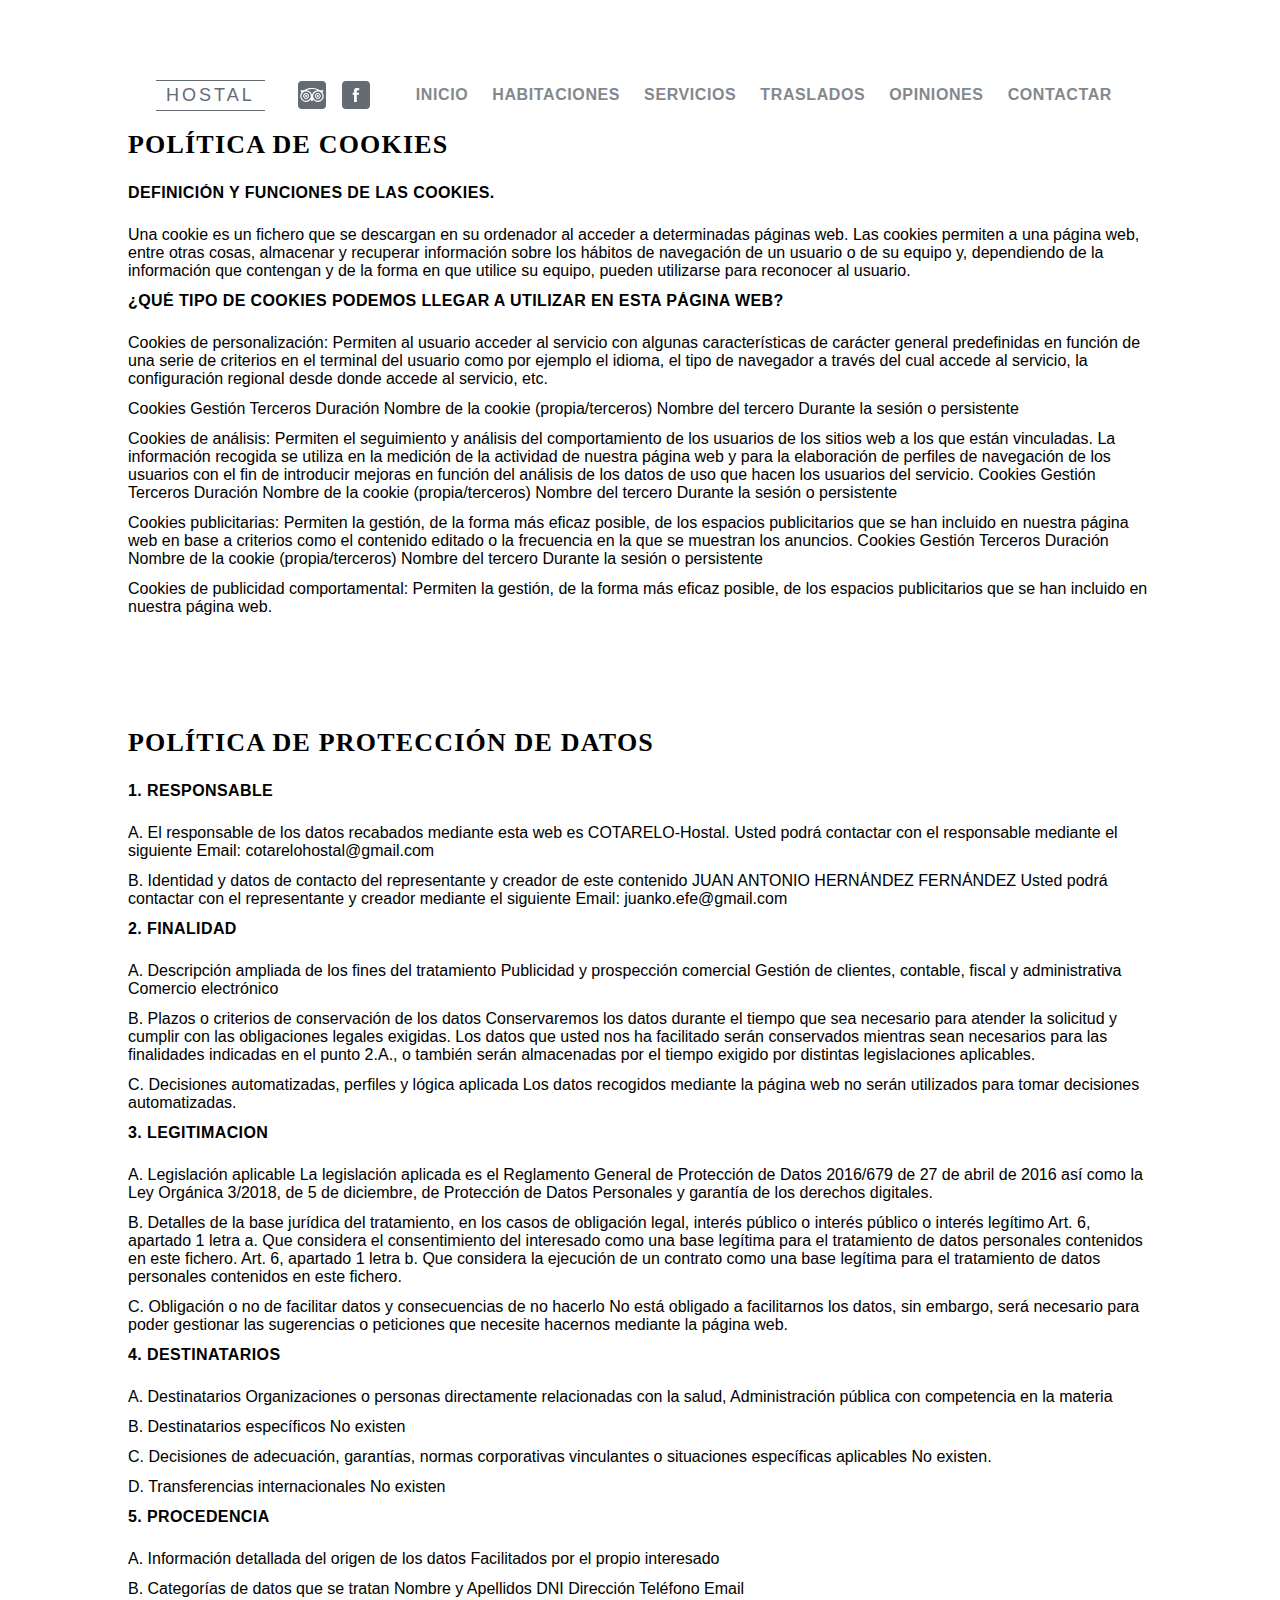
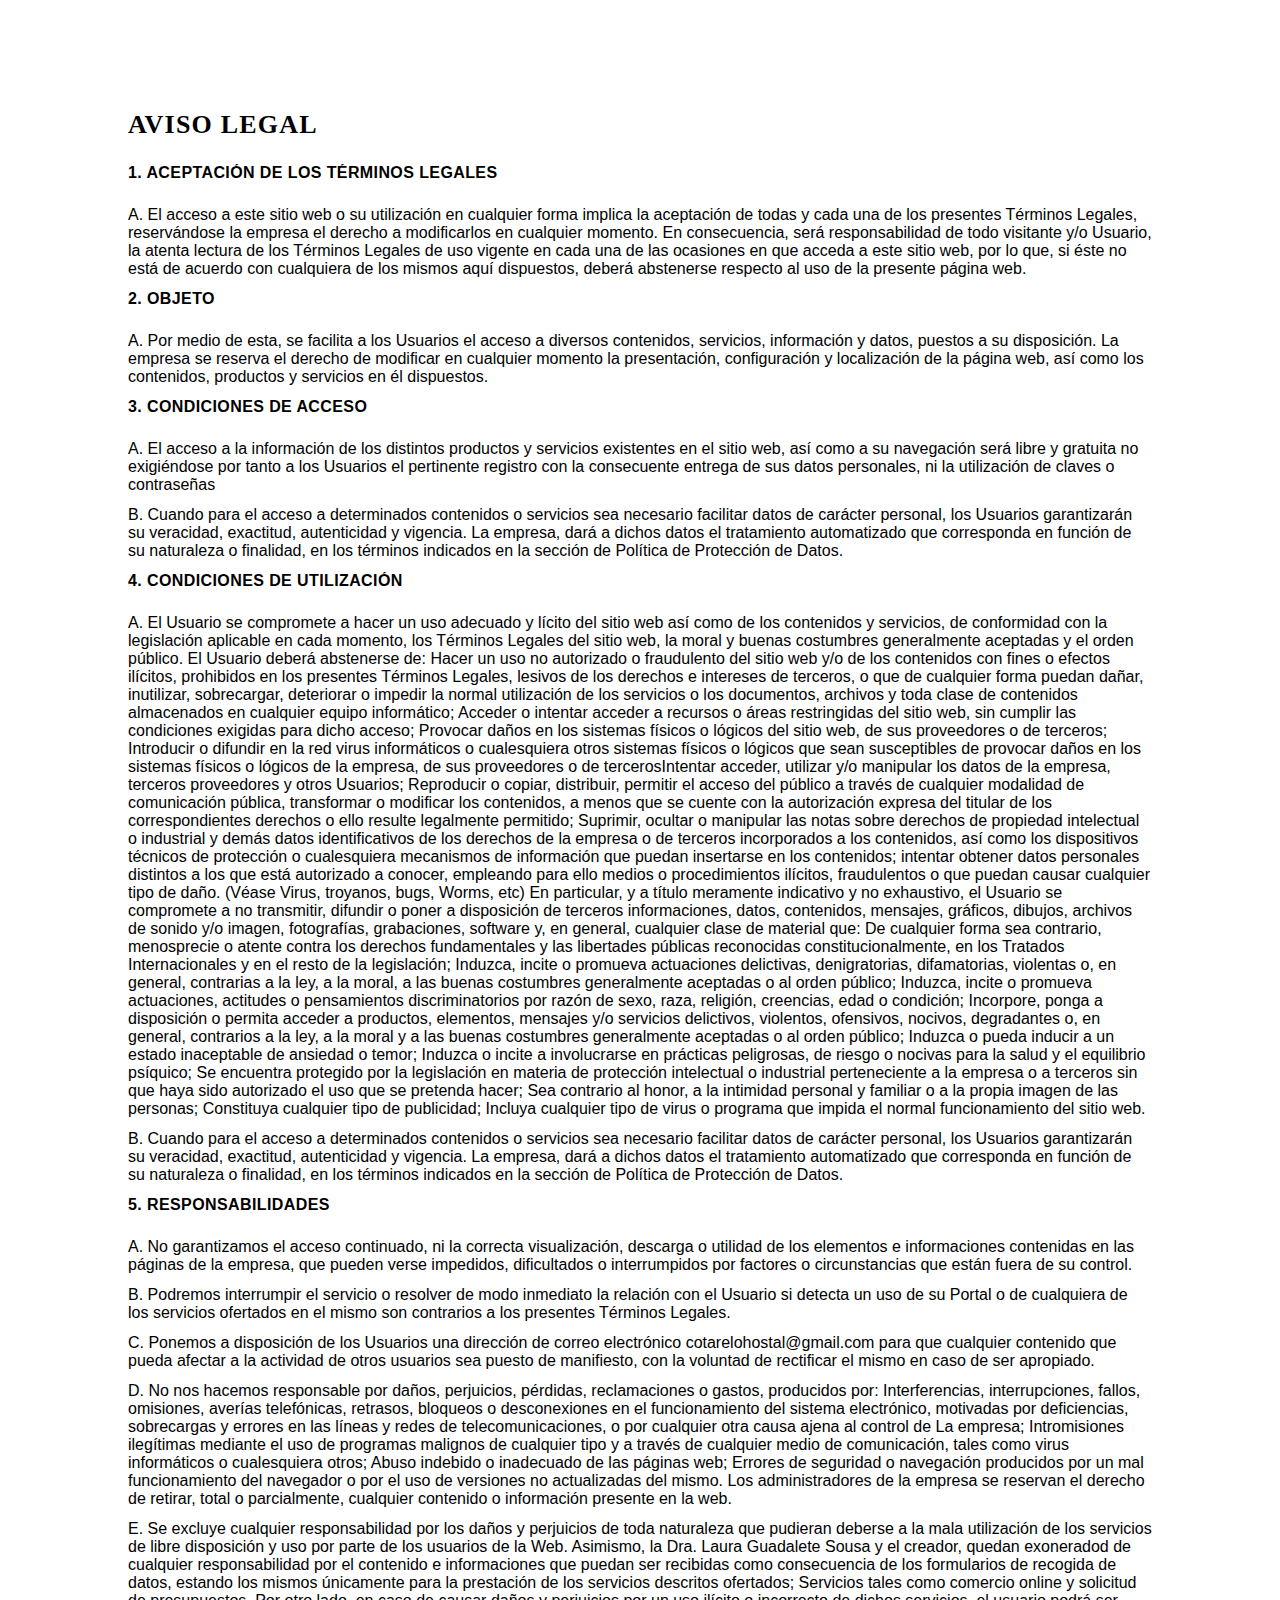
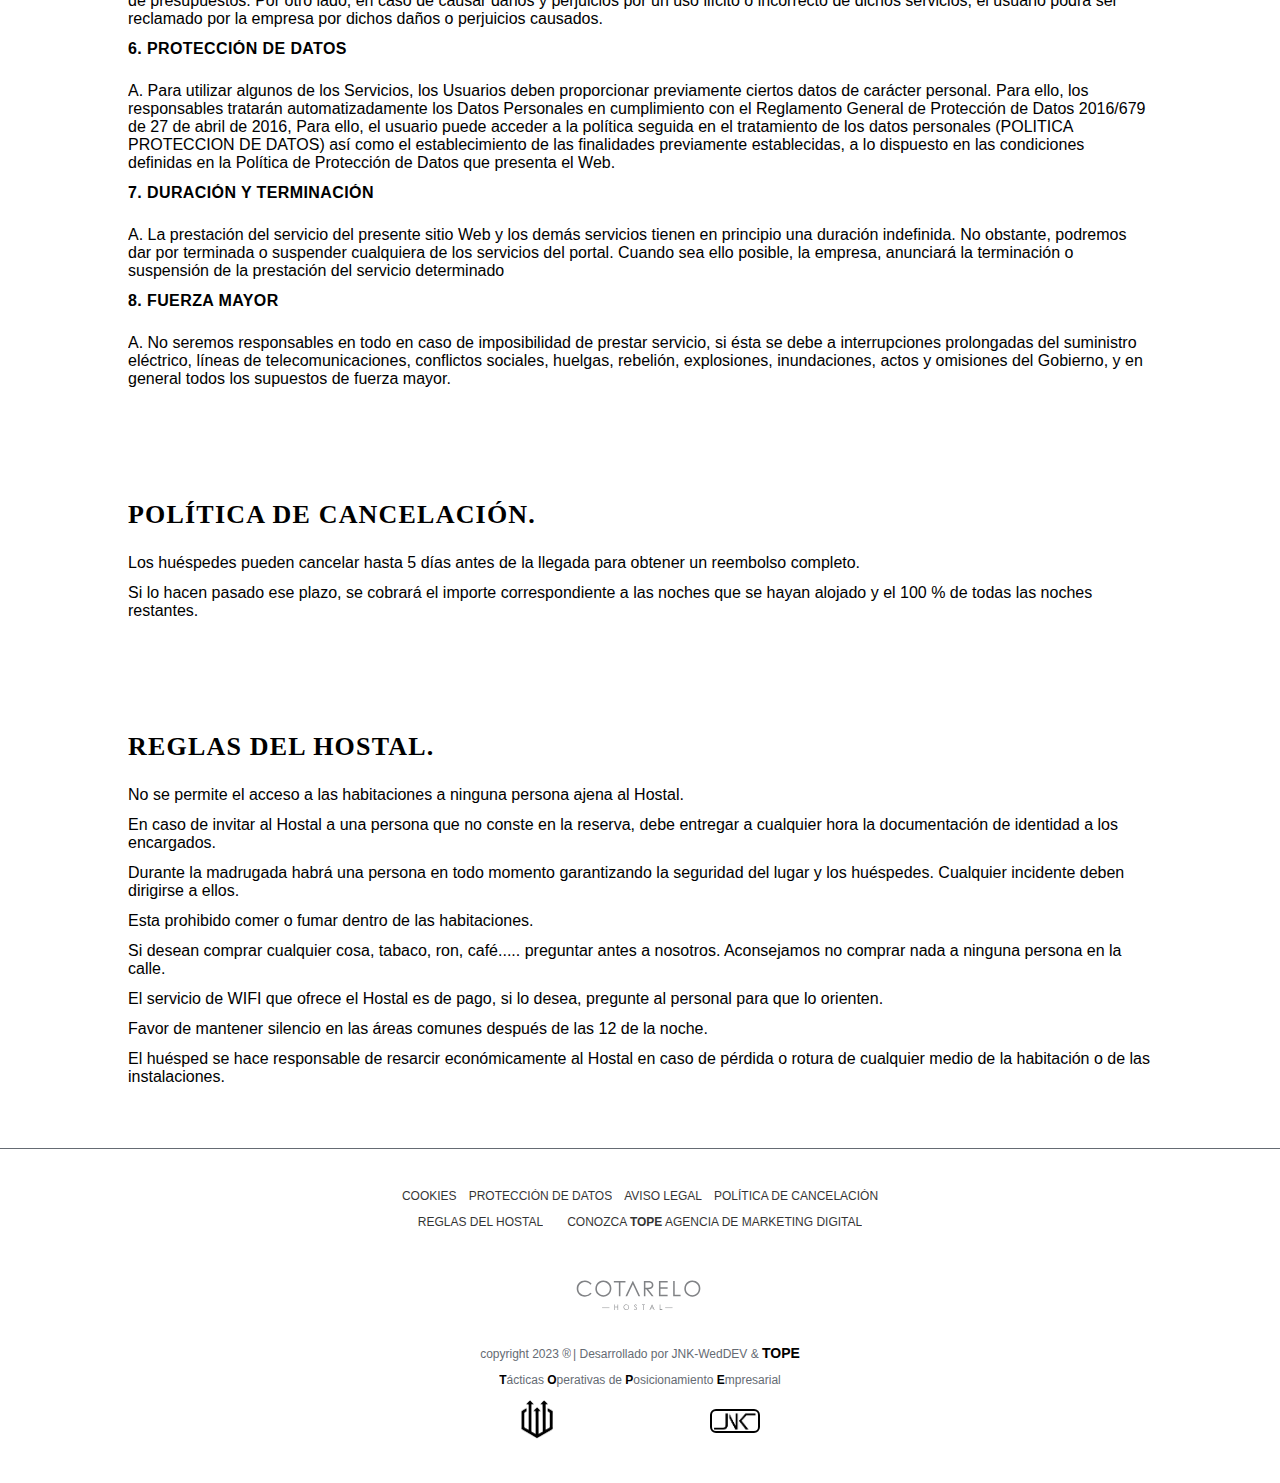
<file: pages/legal.html>
<!DOCTYPE html>
<html lang="en">
<head>
    <meta charset="UTF-8">
    <meta name="viewport" content="width=device-width, initial-scale=1.0">
    <link rel="canonical" href="https://cotarelohostal.com/">
    <script async src="https://pagead2.googlesyndication.com/pagead/js/adsbygoogle.js?client=ca-pub-4859357629449590"
        crossorigin="anonymous">
    </script>
    <link rel="preconnect" href="https://fonts.googleapis.com">
    <link rel="preconnect" href="https://fonts.googleapis.com">
    <link rel="preconnect" href="https://fonts.gstatic.com" crossorigin>
    <link href="https://fonts.googleapis.com/css2?family=Montserrat:wght@100;400;600&family=Nova+Square&family=Playfair+Display:wght@400;700&display=swap" rel="stylesheet">
    <link rel="stylesheet" href="../styles/global.css?16012024">
    <link rel="stylesheet" href="../styles/header.css?16012024">
    <link rel="stylesheet" href="../styles/footer.css?24012024">
    <link rel="stylesheet" href="../styles/legal.css?16012024">

    <title>Hostal Cotarelo | Cookies-Proteccion-Avisos</title>
</head>
<body>
    <header class="header_top" id="headerTop">
        <div class="header_content" >
            <img src="../icons/LOGO-COTARELO.svg" alt="logo de hostal cotarelo">

            <p>HOSTAL</p>

            <div class="icon_lincks">
                <a target="_blank" href="https://www.tripadvisor.es/Hotel_Review-g147271-d14138651-Reviews-Hostal_Cotarelo-Havana_Ciudad_de_la_Habana_Province_Cuba.html">
                    <span class="trip"></span>
                </a>
                <a target="_blank" href="https://www.facebook.com/hostalcotarelo/?ref=bookmarks">
                    <span class="face"></span>
                </a>
                
            </div>

            <div class="menu">
                <span class="change_menu"></span>
            </div>

            <nav class="responsive_display">
                <ul>
                   <li class="nav_home"><a href="https://hostalcotarelo.com/">INICIO</a></li>
                   <li class="nav_rooms"><a href="../index.html#to_rooms">HABITACIONES</a></li>
                   <li class="nav_service"><a href="../index.html#to_servise">SERVICIOS</a></li>
                   <li class="nav_transfer"><a href="../index.html#to_transfer">TRASLADOS</a></li>
                   <li class="nav_opinions"><a href="../index.html#to_opinions">OPINIONES</a></li>
                   <li class="nav_contact"><a href="../index.html#to_contact">CONTACTAR</a></li>   
                </ul>
            </nav>
        </div>
    </header>
    <main>
        <section class="description" id="scrollable">
            <div class="pd_top"></div>

            <div class="description_text_continer for_cookies">
                <h2>POLÍTICA DE COOKIES</h2>
                <h4>DEFINICIÓN Y FUNCIONES DE LAS COOKIES.
                </h4>
                <p>Una cookie es un fichero que se descargan en su ordenador al acceder a determinadas 
                    páginas web. Las cookies permiten a una página web, entre otras cosas, almacenar y 
                    recuperar información sobre los hábitos de navegación de un usuario o de su equipo 
                    y, dependiendo de la información que contengan y de la forma en que utilice su equipo, 
                    pueden utilizarse para reconocer al usuario.
                </p>

                <h4>¿QUÉ TIPO DE COOKIES PODEMOS LLEGAR A UTILIZAR EN ESTA PÁGINA WEB?</h4>
                <p>
                    Cookies de personalización: Permiten al usuario acceder al servicio con algunas 
                    características de carácter general predefinidas en función de una serie de criterios 
                    en el terminal del usuario como por ejemplo el idioma, el tipo de navegador a través 
                    del cual accede al servicio, la configuración regional desde donde accede al servicio, etc.
                </p>

                <P>
                    Cookies Gestión Terceros Duración Nombre de la cookie (propia/terceros) Nombre del tercero Durante la sesión o persistente 
                </P>
                <P>
                    Cookies de análisis: Permiten el seguimiento y análisis del comportamiento de los usuarios 
                    de los sitios web a los que están vinculadas. La información recogida se utiliza en la medición 
                    de la actividad de nuestra página web y para la elaboración de perfiles de navegación de los 
                    usuarios con el fin de introducir mejoras en función del análisis de los datos de uso que hacen 
                    los usuarios del servicio. Cookies Gestión Terceros Duración Nombre de la cookie (propia/terceros) 
                    Nombre del tercero Durante la sesión o persistente
                </P>
                <P>
                    Cookies publicitarias: Permiten la gestión, de la forma más eficaz posible, de los espacios 
                    publicitarios que se han incluido en nuestra página web en base a criterios como el contenido 
                    editado o la frecuencia en la que se muestran los anuncios. Cookies Gestión Terceros Duración 
                    Nombre de la cookie (propia/terceros) Nombre del tercero Durante la sesión o persistente
                </P>
                <P>
                    Cookies de publicidad comportamental: Permiten la gestión, de la forma más eficaz posible, 
                    de los espacios publicitarios que se han incluido en nuestra página web. 
                </P>

            </div>

            <div class="description_text_continer for_cookies" id="protection">
                <h2>POLÍTICA DE PROTECCIÓN DE DATOS</h2>
                <h4>1. RESPONSABLE</h4>

                <p>A. El responsable de los datos recabados mediante esta web es COTARELO-Hostal.
                    Usted podrá contactar con el responsable mediante el siguiente Email: cotarelohostal@gmail.com
                </p>
                <P>B. Identidad y datos de contacto del representante y creador de este contenido JUAN ANTONIO HERNÁNDEZ FERNÁNDEZ
                    Usted podrá contactar con el representante y creador mediante el siguiente Email: juanko.efe@gmail.com
                </P>

                <h4>2. FINALIDAD</h4>
                <p>A. Descripción ampliada de los fines del tratamiento Publicidad y prospección comercial Gestión de clientes, 
                    contable, fiscal y administrativa Comercio electrónico
                </p>
                <p>
                    B. Plazos o criterios de conservación de los datos Conservaremos los datos durante el tiempo que sea necesario 
                    para atender la solicitud y cumplir con las obligaciones legales exigidas. Los datos que usted nos ha 
                    facilitado serán conservados mientras sean necesarios para las finalidades indicadas en el punto 2.A., o 
                    también serán almacenadas por el tiempo exigido por distintas legislaciones aplicables.
                </p>
                <p>
                    C. Decisiones automatizadas, perfiles y lógica aplicada Los datos recogidos mediante la página web no serán 
                    utilizados para tomar decisiones automatizadas.
                </p>

                <h4>3. LEGITIMACION</h4>
                <p>
                    A. Legislación aplicable La legislación aplicada es el Reglamento General de Protección de Datos 2016/679 de 27
                    de abril de 2016 así como la Ley Orgánica 3/2018, de 5 de diciembre, de Protección de Datos Personales y garantía 
                    de los derechos digitales.
                </p>
                <p>B. Detalles de la base jurídica del tratamiento, en los casos de obligación legal, interés público o interés 
                    público o interés legítimo Art. 6, apartado 1 letra a. Que considera el consentimiento del interesado como 
                    una base legítima para el tratamiento de datos personales contenidos en este fichero. Art. 6, apartado 1 letra b. 
                    Que considera la ejecución de un contrato como una base legítima para el tratamiento de datos personales 
                    contenidos en este fichero.
                </p>
                <p>C. Obligación o no de facilitar datos y consecuencias de no hacerlo No está obligado a facilitarnos los datos, 
                    sin embargo, será necesario para poder gestionar las sugerencias o peticiones que necesite hacernos mediante 
                    la página web.
                </p>

                <h4>4. DESTINATARIOS</h4>
                <p>A. Destinatarios Organizaciones o personas directamente relacionadas con la salud, Administración pública con 
                    competencia en la materia
                </p>
                <p>B. Destinatarios específicos No existen</p>
                <p>C. Decisiones de adecuación, garantías, normas corporativas vinculantes o situaciones específicas aplicables No existen.</p>
                <p>D. Transferencias internacionales No existen</p>

                <h4>5. PROCEDENCIA</h4>
                <p>A. Información detallada del origen de los datos Facilitados por el propio interesado</p>
                <p>B. Categorías de datos que se tratan Nombre y Apellidos DNI Dirección Teléfono Email</p>
                
            </div>

            <div  class="description_text_continer for_cookies" id="aviso">
                <h2>AVISO LEGAL</h2>
                <h4>
                    1. ACEPTACIÓN DE LOS TÉRMINOS LEGALES
                </h4>
                <p>
                    A. El acceso a este sitio web o su utilización en cualquier forma implica la aceptación de todas y cada una de 
                    los presentes Términos Legales, reservándose la empresa el derecho a modificarlos en cualquier momento. 
                    En consecuencia, será responsabilidad de todo visitante y/o Usuario, la atenta lectura de los Términos Legales 
                    de uso vigente en cada una de las ocasiones en que acceda a este sitio web, por lo que, si éste no está de 
                    acuerdo con cualquiera de los mismos aquí dispuestos, deberá abstenerse respecto al uso de la presente página 
                    web.    
                </p>

                <h4>2. OBJETO</h4>
                <p>
                    A. Por medio de esta, se facilita a los Usuarios el acceso a diversos contenidos, servicios, información y 
                    datos, puestos a su disposición. La empresa se reserva el derecho de modificar en cualquier momento la 
                    presentación, configuración y localización de la página web, así como los contenidos, productos y servicios 
                    en él dispuestos.
                </p>
                
                <h4>3. CONDICIONES DE ACCESO</h4>
                <p>
                    A. El acceso a la información de los distintos productos y servicios existentes en el sitio web, así como 
                    a su navegación será libre y gratuita no exigiéndose por tanto a los Usuarios el pertinente registro con 
                    la consecuente entrega de sus datos personales, ni la utilización de claves o contraseñas
                </p>
                <p>
                    B. Cuando para el acceso a determinados contenidos o servicios sea necesario facilitar datos de carácter 
                    personal, los Usuarios garantizarán su veracidad, exactitud, autenticidad y vigencia. La empresa, dará a 
                    dichos datos el tratamiento automatizado que corresponda en función de su naturaleza o finalidad, en los 
                    términos indicados en la sección de Política de Protección de Datos.
                </p>

                <h4>4. CONDICIONES DE UTILIZACIÓN</h4>
                <p>A. El Usuario se compromete a hacer un uso adecuado y lícito del sitio web así como de los contenidos y 
                    servicios, de conformidad con la legislación aplicable en cada momento, los Términos Legales del sitio web, 
                    la moral y buenas costumbres generalmente aceptadas y el orden público. El Usuario deberá abstenerse de: Hacer 
                    un uso no autorizado o fraudulento del sitio web y/o de los contenidos con fines o efectos ilícitos, 
                    prohibidos en los presentes Términos Legales, lesivos de los derechos e intereses de terceros, o que de 
                    cualquier forma puedan dañar, inutilizar, sobrecargar, deteriorar o impedir la normal utilización de los 
                    servicios o los documentos, archivos y toda clase de contenidos almacenados en cualquier equipo informático; 
                    Acceder o intentar acceder a recursos o áreas restringidas del sitio web, sin cumplir las condiciones exigidas 
                    para dicho acceso; Provocar daños en los sistemas físicos o lógicos del sitio web, de sus proveedores o de 
                    terceros; Introducir o difundir en la red virus informáticos o cualesquiera otros sistemas físicos o lógicos 
                    que sean susceptibles de provocar daños en los sistemas físicos o lógicos de la empresa, de sus proveedores o 
                    de tercerosIntentar acceder, utilizar y/o manipular los datos de la empresa, terceros proveedores y otros
                    Usuarios; Reproducir o copiar, distribuir, permitir el acceso del público a través de cualquier modalidad de 
                    comunicación pública, transformar o modificar los contenidos, a menos que se cuente con la autorización 
                    expresa del titular de los correspondientes derechos o ello resulte legalmente permitido; Suprimir, ocultar o 
                    manipular las notas sobre derechos de propiedad intelectual o industrial y demás datos identificativos de los 
                    derechos de la empresa o de terceros incorporados a los contenidos, así como los dispositivos técnicos de 
                    protección o cualesquiera mecanismos de información que puedan insertarse en los contenidos; intentar obtener 
                    datos personales distintos a los que está autorizado a conocer, empleando para ello medios o procedimientos 
                    ilícitos, fraudulentos o que puedan causar cualquier tipo de daño. (Véase Virus, troyanos, bugs, Worms, etc) 
                    En particular, y a título meramente indicativo y no exhaustivo, el Usuario se compromete a no transmitir, 
                    difundir o poner a disposición de terceros informaciones, datos, contenidos, mensajes, gráficos, dibujos, 
                    archivos de sonido y/o imagen, fotografías, grabaciones, software y, en general, cualquier clase de material 
                    que: De cualquier forma sea contrario, menosprecie o atente contra los derechos fundamentales y las libertades 
                    públicas reconocidas constitucionalmente, en los Tratados Internacionales y en el resto de la legislación; 
                    Induzca, incite o promueva actuaciones delictivas, denigratorias, difamatorias, violentas o, en general, 
                    contrarias a la ley, a la moral, a las buenas costumbres generalmente aceptadas o al orden público; Induzca, 
                    incite o promueva actuaciones, actitudes o pensamientos discriminatorios por razón de sexo, raza, religión, 
                    creencias, edad o condición; Incorpore, ponga a disposición o permita acceder a productos, elementos, mensajes 
                    y/o servicios delictivos, violentos, ofensivos, nocivos, degradantes o, en general, contrarios a la ley, a la 
                    moral y a las buenas costumbres generalmente aceptadas o al orden público; Induzca o pueda inducir a un estado 
                    inaceptable de ansiedad o temor; Induzca o incite a involucrarse en prácticas peligrosas, de riesgo o nocivas 
                    para la salud y el equilibrio psíquico; Se encuentra protegido por la legislación en materia de protección 
                    intelectual o industrial perteneciente a la empresa o a terceros sin que haya sido autorizado el uso que se 
                    pretenda hacer; Sea contrario al honor, a la intimidad personal y familiar o a la propia imagen de las 
                    personas; Constituya cualquier tipo de publicidad; Incluya cualquier tipo de virus o programa que impida el 
                    normal funcionamiento del sitio web.

                </p>
                <p>
                    B. Cuando para el acceso a determinados contenidos o servicios sea necesario facilitar datos de carácter personal, 
                    los Usuarios garantizarán su veracidad, exactitud, autenticidad y vigencia. La empresa, dará a dichos datos el 
                    tratamiento automatizado que corresponda en función de su naturaleza o finalidad, en los términos indicados en 
                    la sección de Política de Protección de Datos.
                </p>

                <h4>5. RESPONSABILIDADES</h4>
                <p>A. No garantizamos el acceso continuado, ni la correcta visualización, descarga o utilidad de los elementos e 
                    informaciones contenidas en las páginas de la empresa, que pueden verse impedidos, dificultados o 
                    interrumpidos por factores o circunstancias que están fuera de su control.
                </p>
                <p>
                    B. Podremos interrumpir el servicio o resolver de modo inmediato la relación con el Usuario si detecta un 
                    uso de su Portal o de cualquiera de los servicios ofertados en el mismo son contrarios a los presentes 
                    Términos Legales.
                </p>
                <p>
                    C. Ponemos a disposición de los Usuarios una dirección de correo electrónico cotarelohostal@gmail.com para que 
                    cualquier contenido que pueda afectar a la actividad de otros usuarios sea puesto de manifiesto, con la 
                    voluntad de rectificar el mismo en caso de ser apropiado.
                </p>
                <p>
                    D. No nos hacemos responsable por daños, perjuicios, pérdidas, reclamaciones o gastos, producidos por: 
                    Interferencias, interrupciones, fallos, omisiones, averías telefónicas, retrasos, bloqueos o desconexiones en 
                    el funcionamiento del sistema electrónico, motivadas por deficiencias, sobrecargas y errores en las líneas y 
                    redes de telecomunicaciones, o por cualquier otra causa ajena al control de La empresa; Intromisiones 
                    ilegítimas mediante el uso de programas malignos de cualquier tipo y a través de cualquier medio de 
                    comunicación, tales como virus informáticos o cualesquiera otros; Abuso indebido o inadecuado de las páginas 
                    web;  Errores de seguridad o navegación producidos por un mal funcionamiento del navegador o por el uso de 
                    versiones no actualizadas del mismo. Los administradores de la empresa se reservan el derecho de retirar, 
                    total o parcialmente, cualquier contenido o información presente en la web.
                </p>
                <p>
                    E. Se excluye cualquier responsabilidad por los daños y perjuicios de toda naturaleza que pudieran deberse a la 
                    mala utilización de los servicios de libre disposición y uso por parte de los usuarios de la Web. Asimismo, 
                    la Dra. Laura Guadalete Sousa y el creador, quedan exoneradod de cualquier responsabilidad por el contenido e 
                    informaciones que puedan ser recibidas como consecuencia de los formularios de recogida de datos, estando los 
                    mismos únicamente para la prestación de los servicios descritos ofertados; Servicios tales como comercio 
                    online y solicitud de presupuestos. Por otro lado, en caso de causar daños y perjuicios por un uso ilícito o 
                    incorrecto de dichos servicios, el usuario podrá ser reclamado por la empresa por dichos daños o perjuicios 
                    causados.
                </p>

                <h4>6. PROTECCIÓN DE DATOS</h4>
                <p>
                    A. Para utilizar algunos de los Servicios, los Usuarios deben proporcionar previamente ciertos datos de carácter personal. 
                    Para ello, los responsables tratarán automatizadamente los Datos Personales en cumplimiento con el Reglamento General de 
                    Protección de Datos 2016/679 de 27 de abril de 2016, Para ello, el usuario puede acceder a la política seguida 
                    en el tratamiento de los datos personales (POLITICA PROTECCION DE DATOS) así como el establecimiento de las 
                    finalidades previamente establecidas, a lo dispuesto en las condiciones definidas en la Política de Protección 
                    de Datos que presenta el Web.
                </p>
                <h4>7. DURACIÓN Y TERMINACIÓN</h4>
                <p>
                    A. La prestación del servicio del presente sitio Web y los demás servicios tienen en principio una duración indefinida. 
                    No obstante, podremos dar por terminada o suspender cualquiera de los servicios del portal. Cuando sea ello 
                    posible, la empresa, anunciará la terminación o suspensión de la prestación del servicio determinado
                </p>
                <h4>8. FUERZA MAYOR</h4>
                <p>
                    A. No seremos responsables en todo en caso de imposibilidad de prestar servicio, si ésta se debe a 
                    interrupciones prolongadas del suministro eléctrico, líneas de telecomunicaciones, conflictos sociales, 
                    huelgas, rebelión, explosiones, inundaciones, actos y omisiones del Gobierno, y en general todos los supuestos 
                    de fuerza mayor.

                </p>
            </div>
        
            <div class="description_text_continer for_cookies" id="cancellation">
                <h2>POLÍTICA DE CANCELACIÓN.</h2>
 
                <p>Los huéspedes pueden cancelar hasta 5 días antes de la llegada para obtener un reembolso completo.</p>
                <p>Si lo hacen pasado ese plazo, se cobrará el importe correspondiente a las noches que se hayan alojado y el 100 % de todas las noches restantes.</p>
            </div>

            <div class="description_text_continer for_cookies" id="reglas">
                <h2>REGLAS DEL HOSTAL.</h2>
 
                <p>
                    No se permite el acceso a las habitaciones a ninguna persona ajena al Hostal. 
                </p>
                <p>
                    En caso de invitar al Hostal a una persona que no conste en la reserva, debe entregar a cualquier hora la documentación de identidad a los encargados.
                </p>
                <p>
                    Durante la madrugada habrá una persona en todo momento garantizando la seguridad del lugar y los huéspedes. Cualquier incidente deben dirigirse a ellos.
                </p>
                <p>
                    Esta prohibido comer o fumar dentro de las habitaciones.
                </p>
                <p>
                    Si desean comprar cualquier cosa, tabaco, ron, café..... preguntar antes a nosotros. Aconsejamos no comprar nada a ninguna persona en la calle.
                </p>
                <p>
                    El servicio de WIFI que ofrece el Hostal es de pago, si lo desea, pregunte al personal para que lo orienten.
                </p>
                <p>
                    Favor de mantener silencio en las áreas comunes después de las 12 de la noche.
                </p>
                <p>
                    El huésped se hace responsable de resarcir económicamente al Hostal en caso de pérdida o rotura de cualquier medio de la habitación o de las instalaciones.
                </p>
            </div>
        </section>
    </main>

    <footer>
        <div class="footer">
            <nav class="content">
                <a href="./legal.html" >COOKIES</a>
                <a href="./legal.html#protection" >PROTECCIÓN DE DATOS</a>
                <a href="./legal.html#aviso" >AVISO LEGAL</a>
                <a href="./legal.html#cancellation">POLÍTICA DE CANCELACIÓN</a>
                <a href="./legal.html#reglas">REGLAS DEL HOSTAL</a>
                </br>
                </br>
                <a class="tope_contact" target="_blank" href="https://topedigital.com/#toContact" >CONOZCA <strong translate="no">TOPE</strong> AGENCIA DE MARKETING DIGITAL</a>             </nav>
            <img src="../icons/LOGO-COTARELO.svg" alt="logo del hostal">
            <div class="content_signature">
                <p>copyright 2023 ® </p>
                <p> | Desarrollado por JNK-WedDEV & <strong translate="no"> TOPE</strong></p>
            </div>
            <div class="tope_etymology">
                <p>
                    <strong>T</strong>ácticas <strong>O</strong>perativas de <strong>P</strong>osicionamiento <strong>E</strong>mpresarial
                </p>
            </div>
            <div class="icons_company">
                <img src="../images/Logo_TOPE.png" alt="logotipo de agencia TOPE">
                <object data="../icons/jnk.svg" class="jnk" type=""></object>
            </div>
        </div>
    </footer>
    <script src="../js/actionMenu.js?16012024"></script>
</body>
</html>
</file>
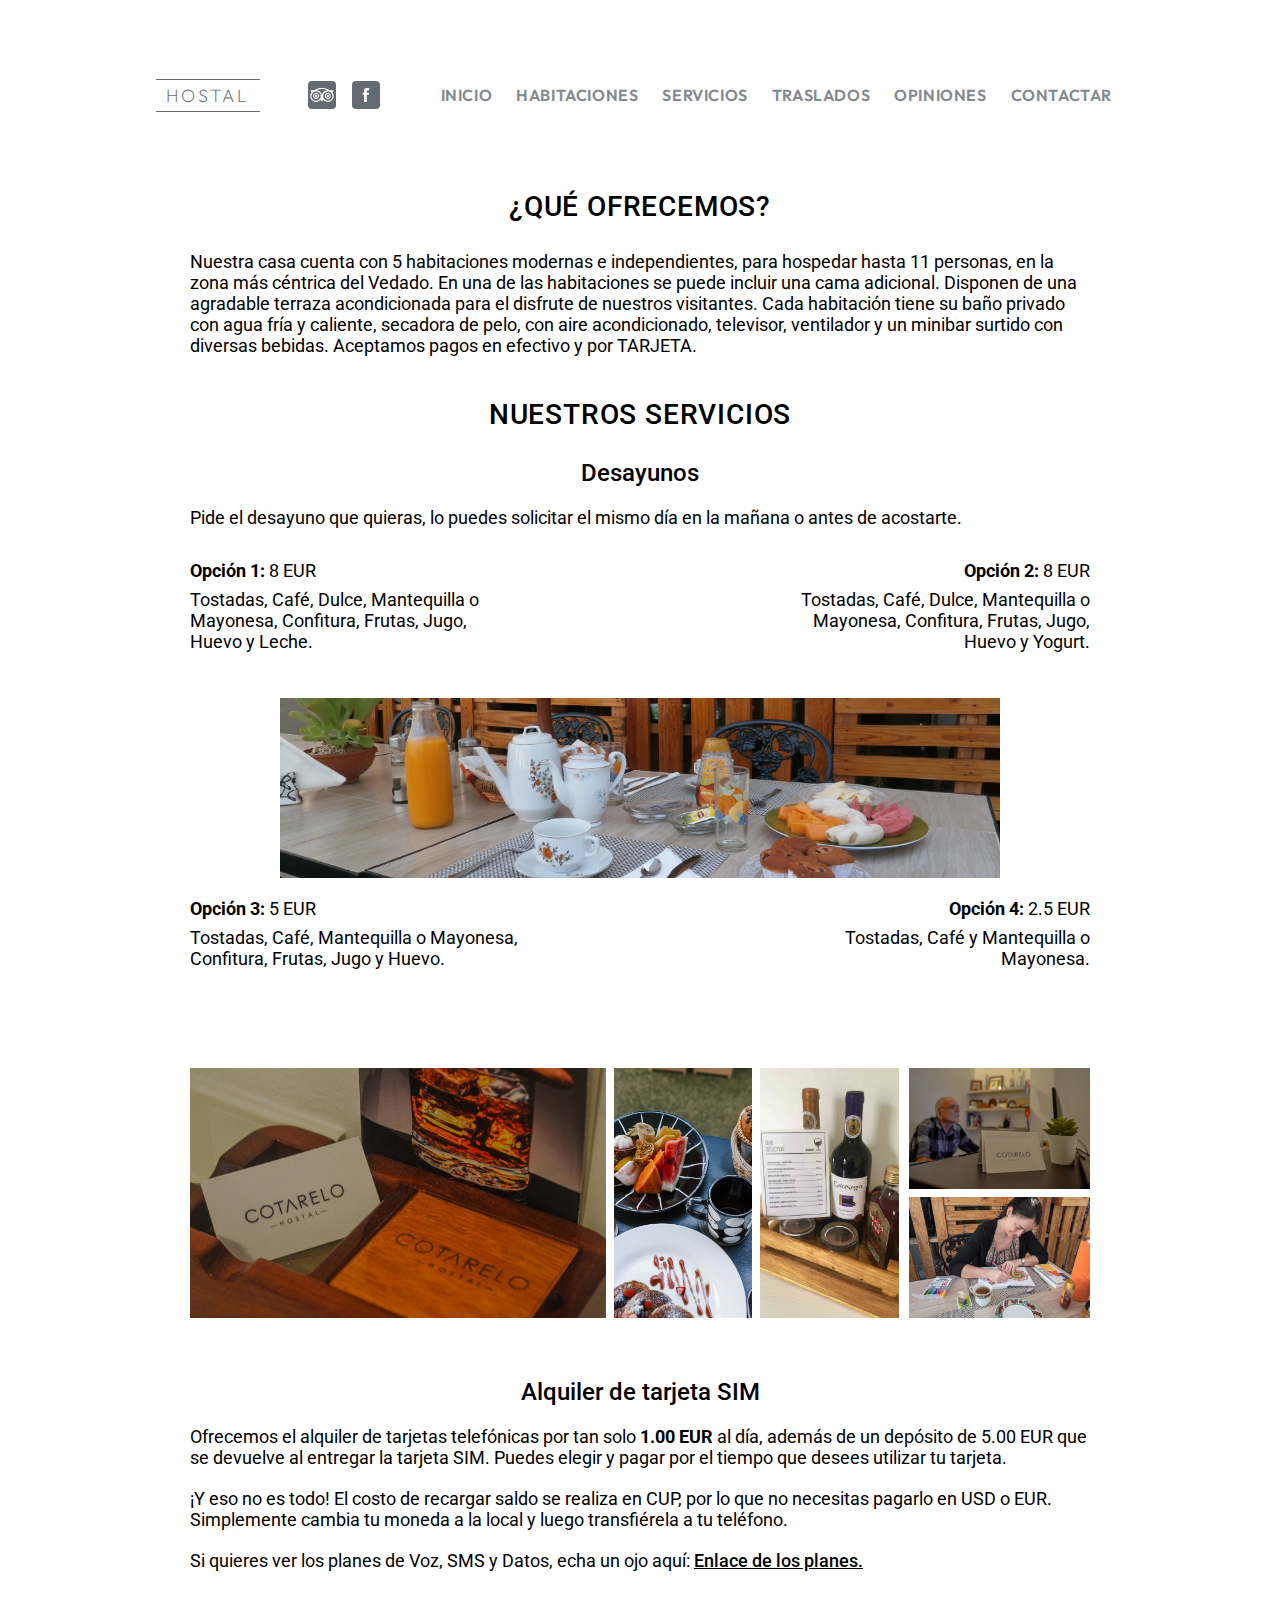
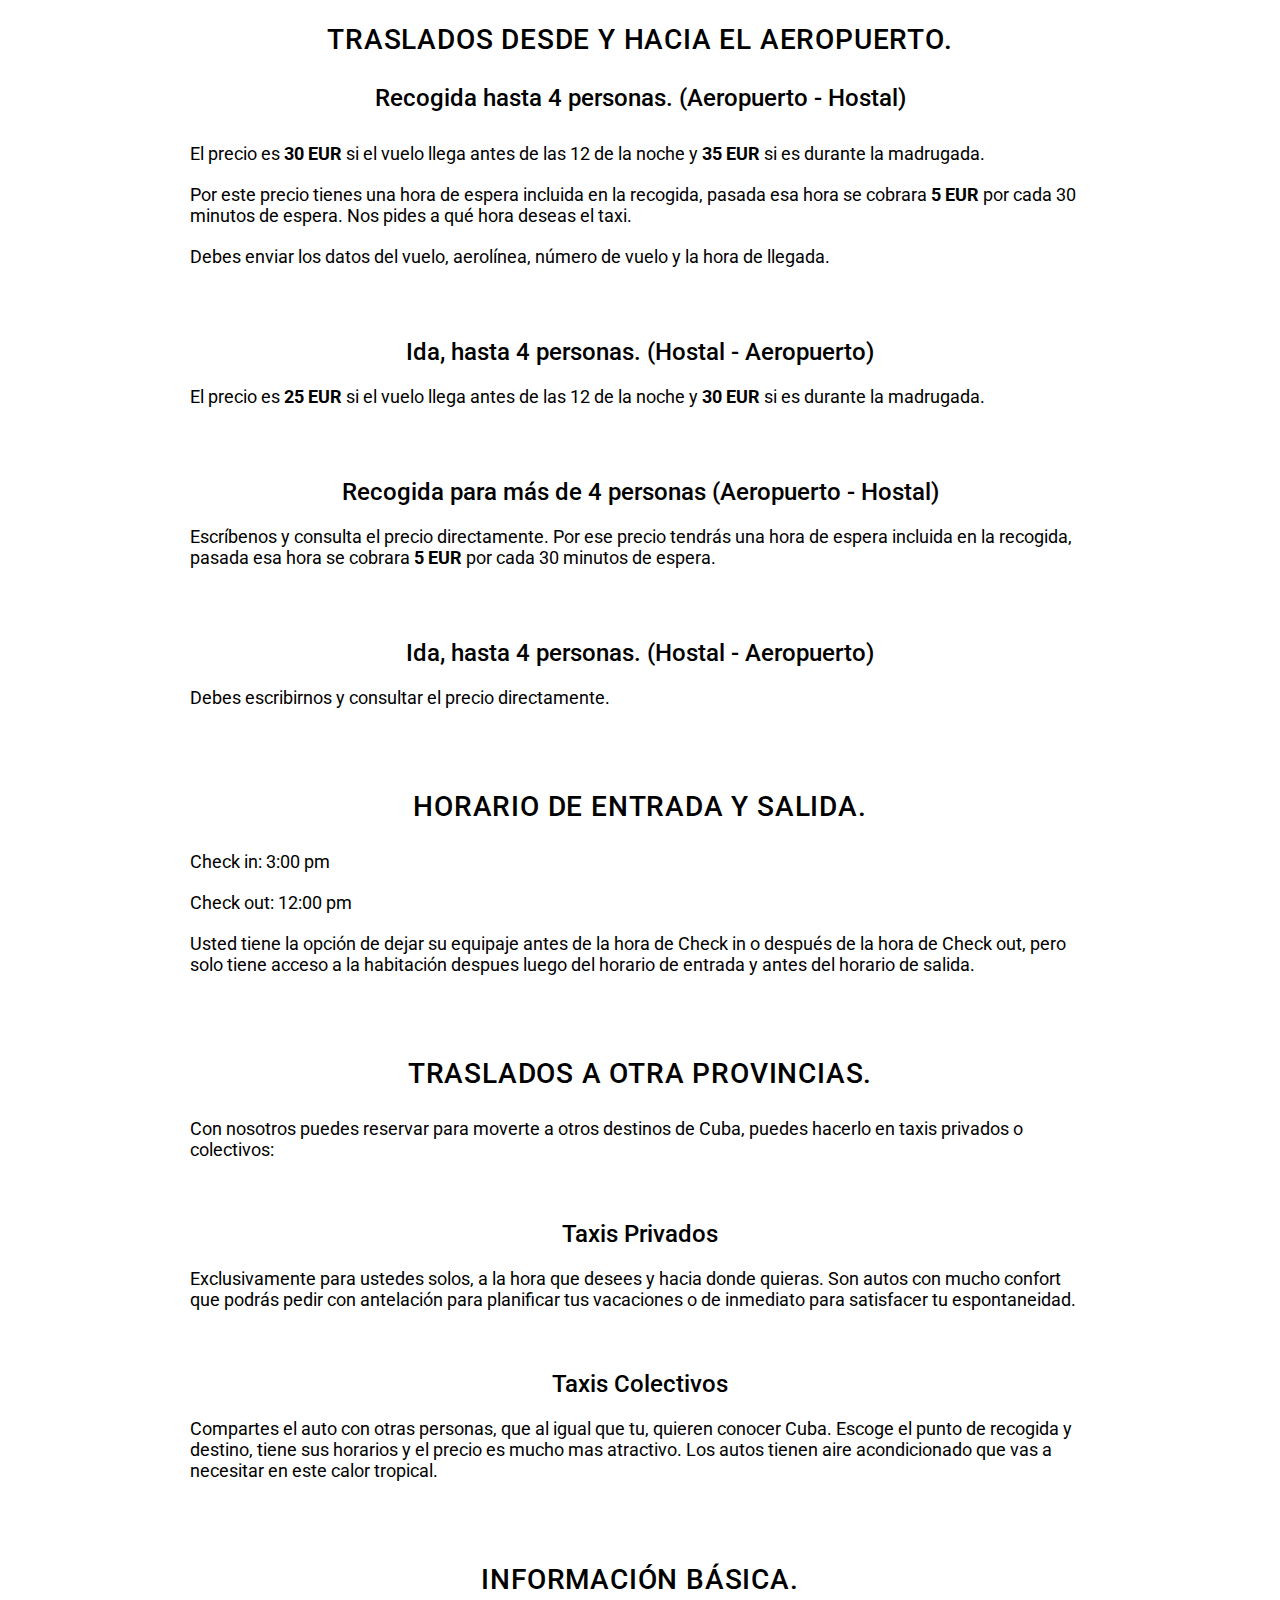
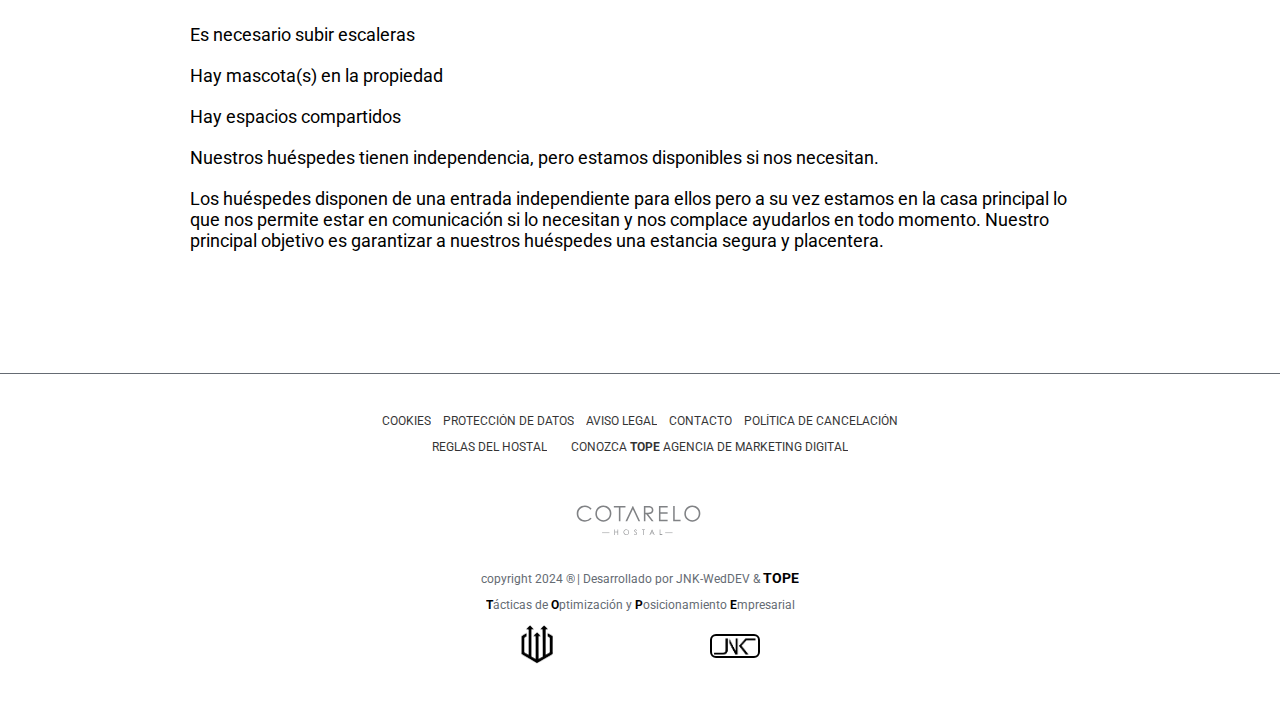
<file: pages/other-services.html>
<!DOCTYPE html>
<html lang="en">
<head>
    <meta charset="UTF-8">
    <meta name="viewport" content="width=device-width, initial-scale=1.0">
    <link rel="canonical" href="https://hostalcotarelo.com/">
    <link rel="apple-touch-icon" sizes="57x57" href="../fabicons/apple-icon-57x57.png">
    <link rel="apple-touch-icon" sizes="60x60" href="../fabicons/apple-icon-60x60.png">
    <link rel="apple-touch-icon" sizes="72x72" href="../fabicons/apple-icon-72x72.png">
    <link rel="apple-touch-icon" sizes="76x76" href="../fabicons/apple-icon-76x76.png">
    <link rel="apple-touch-icon" sizes="114x114" href="../fabicons/apple-icon-114x114.png">
    <link rel="apple-touch-icon" sizes="120x120" href="../fabicons/apple-icon-120x120.png">
    <link rel="apple-touch-icon" sizes="144x144" href="../fabicons/apple-icon-144x144.png">
    <link rel="apple-touch-icon" sizes="152x152" href="../fabicons/apple-icon-152x152.png">
    <link rel="apple-touch-icon" sizes="180x180" href="../fabicons/apple-icon-180x180.png">
    <link rel="icon" type="image/png" sizes="192x192"  href="../fabicons/android-icon-192x192.png">
    <link rel="icon" type="image/png" sizes="32x32" href="../fabicons/favicon-32x32.png">
    <link rel="icon" type="image/png" sizes="96x96" href="../fabicons/favicon-96x96.png">
    <link rel="icon" type="image/png" sizes="16x16" href="../fabicons/favicon-16x16.png">
    <link rel="manifest" href="../fabicons/manifest.json">
    <meta name="msapplication-TileColor" content="#ffffff">
    <meta name="msapplication-TileImage" content="/ms-icon-144x144.png">
    <meta name="theme-color" content="#ffffff">
    <link rel="preconnect" href="https://fonts.googleapis.com">
    <link rel="preconnect" href="https://fonts.gstatic.com" crossorigin>
    <link href="https://fonts.googleapis.com/css2?family=Outfit:wght@100;200;600&family=Roboto:wght@100;300;500;700;900&display=swap" rel="stylesheet">
    <link rel="stylesheet" href="../styles/global.css?16012024">
    <link rel="stylesheet" href="../styles/header.css?16012024">
    <link rel="stylesheet" href="../styles/services.css?24012024">
    <link rel="stylesheet" href="../styles/footer.css?24012024">
    <link href="https://cdn.jsdelivr.net/npm/bootstrap@5.3.2/dist/css/bootstrap.min.css" rel="stylesheet" integrity="sha384-T3c6CoIi6uLrA9TneNEoa7RxnatzjcDSCmG1MXxSR1GAsXEV/Dwwykc2MPK8M2HN" crossorigin="anonymous">

    <title>Hosta Cotarelo | Otros servicios</title>
</head>
<body>
    <header class="header_top" id="headerTop">
        <div class="header_content" >
            <img src="../icons/LOGO-COTARELO.svg" alt="logo de hostal cotarelo">

            <p>HOSTAL</p>

            <div class="icon_lincks">
                <a target="_blank" href="https://www.tripadvisor.es/Hotel_Review-g147271-d14138651-Reviews-Hostal_Cotarelo-Havana_Ciudad_de_la_Habana_Province_Cuba.html">
                    <span class="trip"></span>
                </a>
                <a target="_blank" href="https://www.facebook.com/hostalcotarelo/?ref=bookmarks">
                    <span class="face"></span>
                </a>
                
            </div>

            <div class="menu">
                <span class="change_menu"></span>
            </div>

            <nav class="responsive_display">
                <ul>
                   <li class="nav_home"><a href="https://hostalcotarelo.com/">INICIO</a></li>
                   <li class="nav_rooms"><a href="../index.html#to_rooms">HABITACIONES</a></li>
                   <li class="nav_service"><a href="../index.html#to_servise">SERVICIOS</a></li>
                   <li class="nav_transfer"><a href="../index.html#to_transfer">TRASLADOS</a></li>
                   <li class="nav_opinions"><a href="../index.html#to_opinions">OPINIONES</a></li>
                   <li class="nav_contact"><a href="../index.html#to_contact">CONTACTAR</a></li>   
                </ul>
            </nav>
        </div>
    </header>
    <main>
        <section class="transfers services">
            <div class="pd_top"></div>
            <div class="bg_solid">
              <div class="service_content">
                <h2>¿Qué ofrecemos?</h2>
                <p id="toBreakfast">
                  Nuestra casa cuenta con 5 habitaciones modernas e independientes, para hospedar hasta 11 personas, en la 
                  zona más céntrica del Vedado. En una de las habitaciones se puede incluir una cama adicional. 
                  Disponen de una agradable terraza acondicionada para el disfrute de nuestros visitantes. Cada 
                  habitación tiene su baño privado con agua fría y caliente, secadora de pelo, con aire acondicionado, 
                  televisor, ventilador y un minibar surtido con diversas bebidas. Aceptamos pagos en efectivo y por TARJETA.
                </p>

                </br>
                </br>
               
                <h2>Nuestros Servicios</h2>
    
                <h3>Desayunos</h3>
                <div class="description_service">
                  <p>
                    Pide el desayuno que quieras, lo puedes solicitar el mismo día en la mañana o antes de acostarte.
                  </p>
    
                  <div class="content_mural">
  
                    <div class="image_mural">
                      <img src="../images/mural.jpg" alt="desayuno en el hostal">
                    </div>
  
                    <div class="alining_left">
                      <ul class="left_up">
                        <li><strong>Opción 1:</strong> 8 EUR</li>
                        <li class="description">Tostadas, Café, Dulce, Mantequilla o Mayonesa, Confitura, Frutas, Jugo, Huevo y Leche.</li>
                      </ul>
                      <ul class="left_down">
                        <li><strong>Opción 3:</strong> 5 EUR</li>
                        <li class="description">Tostadas, Café, Mantequilla o Mayonesa, Confitura, Frutas, Jugo y Huevo.</li>
                      </ul>
                    </div>
               
  
                    <div class="alining_right">
                      <ul class="right_up">
                        <li><strong>Opción 2:</strong> 8 EUR</li>
                        <li class="description">Tostadas, Café, Dulce, Mantequilla o Mayonesa, Confitura, Frutas, Jugo, Huevo y Yogurt.</li>
  
                      </ul>
                      <ul class="right_down">
                        <li><strong>Opción 4:</strong> 2.5 EUR</li>
                        <li class="description">Tostadas, Café y Mantequilla o Mayonesa.</li>
                      </ul>
                    </div>
                   
                  </div>
                  
                  
                </div>
  
                <div class="content_image_all_services" id="tosim">
                  <div class="all_services_top">
                    <img class="img_left" src="../images/senicero.jpg" alt="cortecia_hostal">
                    <img class="img_center" src="../images/desayuno.jpg" alt="desayuno hostal">
                    <img class="img_right" src="../images/botellas-ron.jpg" alt="bienvenida hosta">
                  </div>
                  <div class="all_services_bottom">
                    <img class="img_right_top" src="../images/zona-trabajo.jpg" alt="zona de trabajo del hostal">
                    <img class="img_right_bottom" src="../images/patio-del-desayuno.jpg" alt="señora (pintora) artista el hostal">
                  </div>
                </div>
                <!-- <h3>Cambio de divisas</h3>
                <p>En nuestro hostal te echamos una mano para conseguir la moneda local (CUP) de manera súper fácil. No te preocupes por la tasa oficial, ¡la nuestra es mucho mejor!</p>
                <p>El valor de cambio esta en función del mercado y se actualiza constantemente.</p>
                <p>Mándanos un mensaje para enterarte de cuánto te sale.</p> -->
                
                <h3 class="last_service">Alquiler de tarjeta SIM</h3>
  
                <p>Ofrecemos el alquiler de tarjetas telefónicas por tan solo <strong>1.00 EUR</strong> al día, además de un depósito de 5.00 EUR que se devuelve al entregar la tarjeta SIM. Puedes elegir y pagar por el tiempo que desees utilizar tu tarjeta.</p>
                <p>
                  ¡Y eso no es todo! El costo de recargar saldo se realiza en CUP, por lo que no necesitas pagarlo en USD o EUR. Simplemente cambia tu moneda a la local y luego transfiérela a tu teléfono.
                </p>
                <!-- <p>Te pasamos la tarjeta con el saldo que dejó el anterior cliente (a veces O CUP), y las recargas las haces tú mismo. Y hay más! El coste de las recargas es en CUP porque la línea está a nuestro nombre.</p> -->
                <p>Si quieres ver los planes de Voz, SMS y Datos, echa un ojo aquí: <a target="_blank" href="https://www.etecsa.cu/es/movil/planes">Enlace de los planes.</a></p>
              </div>
            </div>
            <div class="bg_solid_pd">
              <div class="service_content">
                <h2>Traslados desde y hacia el aeropuerto.</h2>
    
                <h3>Recogida hasta 4 personas. (Aeropuerto - Hostal)</h3>
                
                </br>
                <div class="description_service">
                  <p>
                    El precio es <strong>30 EUR</strong> si el vuelo llega antes de las 12 de la noche 
                    y <strong>35 EUR</strong> si es durante la madrugada.
                  </p>
    
                  <p>
                    Por este precio tienes una hora de espera incluida en la recogida, pasada esa hora se 
                    cobrara <strong>5 EUR</strong> por cada 30 minutos de espera. Nos pides a qué hora deseas el taxi.
                  </p>
                  <p>
                    Debes enviar los datos del vuelo, aerolínea, número de vuelo y la hora de llegada.
                  </p>
                </div>
              
                </br>
                <h3>Ida, hasta 4 personas. (Hostal - Aeropuerto)</h3>
                <div class="description_service">
                  <p>
                    El precio es <strong>25 EUR</strong> si el vuelo llega antes de las 12 de la noche 
                    y <strong>30 EUR</strong> si es durante la madrugada.
                  </p>
                </div>
    
                </br>
                <h3>Recogida para más de 4 personas (Aeropuerto - Hostal)</h3>
                <div class="description_service">
                  <p>
                    Escríbenos y consulta el precio directamente. Por ese precio tendrás una hora de espera 
                    incluida en la recogida, pasada esa hora se cobrara <strong>5 EUR</strong> por cada 30 minutos de espera.
                  </p>
                </div>
                
                </br>
                <h3>Ida, hasta 4 personas. (Hostal - Aeropuerto)</h3>
                <div class="description_service" id="toHours">
                  <p>
                    Debes escribirnos y consultar el precio directamente.
                  </p>
                </div>

                </br>
                </br>
                <h2>HORARIO DE ENTRADA Y SALIDA.</h2>
            
                <div class="description_service">
                  <p>
                    Check in: 3:00 pm
                  </p>
                  <p>
                    Check out: 12:00 pm
                  </p>
                  <p>
                    Usted tiene la opción de dejar su equipaje antes de la hora de Check in o después de la hora de Check out, 
                    pero solo tiene acceso a la habitación despues luego del horario de entrada y antes del horario de salida.
                  </p>
                </div>
                </br>
                </br>
                <h2>Traslados a otra provincias.</h2>
            
                <div class="description_service">
                  <p>
                    Con nosotros puedes reservar para moverte a otros destinos de Cuba, puedes hacerlo en taxis privados o colectivos:
                  </p>
                </div>
    
                <h3>Taxis Privados</h3>
                <div class="description_service">
                  <p>
                    Exclusivamente para ustedes solos, a la hora que desees y hacia donde quieras. Son autos con mucho confort que podrás 
                    pedir con antelación para planificar tus vacaciones o de inmediato para satisfacer tu espontaneidad.
                  </p>
                </div>
    
                <h3>Taxis Colectivos</h3>
                <div class="description_service">
                  <p id="toInfoBas">
                    Compartes el auto con otras personas, que al igual que tu, quieren conocer Cuba. Escoge el punto de recogida y 
                    destino, tiene sus horarios y el precio es mucho mas atractivo. Los autos tienen aire acondicionado que vas a 
                    necesitar en este calor tropical.
                  </p>
                </div>
  
                </br>
                </br>
                <!-- <h2>¿CÓMO MOVERSE EN LA CIUDAD?.</h2>
            
                <div class="description_service">
                  <p>
                    Nuestro Hostal se encuentra bien comunicado por todos los tipos de transporte con los que cuenta el país, 
                    ya sea público o privado. Tenemos estacionamiento dentro de nuestra propiedad.
                  </p>
                  <p>
                    También estamos en toda la disposición de gestionarles cualquier transfer que necesiten a otras provincias, 
                    así como excursiones o cualquier otro tipo de transporte que deseen solicitar.
                  </p>
                  <p>
                    Taxis y autobuses están a solo 2 minutos caminando para moverse hacia cualquier lugar de la Habana.
                  </p>
                </div> -->

                <h2>INFORMACIÓN BÁSICA.</h2>
                <p >
                  Es necesario subir escaleras
                </p>
                <p>Hay mascota(s) en la propiedad</p>
                <p>Hay espacios compartidos</p>
                <p>
                  Nuestros huéspedes tienen independencia, pero estamos disponibles si nos necesitan.
                </p>
                <p>
                  Los huéspedes disponen de una entrada independiente para ellos pero a su vez estamos en la casa principal 
                  lo que nos permite estar en comunicación si lo necesitan y nos complace ayudarlos en todo momento. Nuestro 
                  principal objetivo es garantizar a nuestros huéspedes una estancia segura y placentera.
                </p>



                </br>
                </br>
              </div>
            </div>
          </section>
    </main>
    <footer>
        <div class="footer">
            <nav class="content">
                <a href="./legal.html" >COOKIES</a>
                <a href="./legal.html#protection" >PROTECCIÓN DE DATOS</a>
                <a href="./legal.html#aviso" >AVISO LEGAL</a>
                <a href="#toContact" >CONTACTO</a>
                <a href="./legal.html#cancellation">POLÍTICA DE CANCELACIÓN</a>
                <a href="./legal.html#reglas">REGLAS DEL HOSTAL</a> 
                </br>
                </br>
                <a class="tope_contact" target="_blank" href="https://topedigital.com/#toContact" >CONOZCA <strong translate="no">TOPE</strong> AGENCIA DE MARKETING DIGITAL</a> 
            </nav>
            <img src="../icons/LOGO-COTARELO.svg" alt="logo del hostal">
            <div class="content_signature">
                <p>copyright 2024 ® </p>
                <p> | Desarrollado por JNK-WedDEV & <strong> TOPE</strong></p>
            </div>
            <div class="tope_etymology">
                <p>
                    <strong>T</strong>ácticas de <strong>O</strong>ptimización y <strong>P</strong>osicionamiento <strong>E</strong>mpresarial
                </p>
            </div>
            <div class="icons_company">
                <img src="../images/Logo_TOPE.png" alt="">
                <object data="../icons/jnk.svg" class="jnk" type=""></object>
            </div>
        </div>
    </footer>

    <script src="../js/actionMenu.js"></script>
</body>
</html>
</file>
<file: styles/global.css>
:root {
    --white-page: #ffffff;
    --total-black: #000000;
    --primary-color: #053c80;
    --trasparent-color-blue: #0535558c;
    --detalle-grey: #656b73;
    --section-clear: rgb(253, 235, 175);   

    --font-08-small: 0.8rem;
    --font-1-small: 1rem;
    --font-12-medium: 1.2rem;
    --font-14-medium: 1.4rem;
    --font-16-medium: 1.6rem;
    --font-18-medium: 1.8rem;
    --font-2-medium: 2rem;
    --font-24-big: 2.4rem;
    --font-28-big: 2.8rem;
    --font-3-big: 3rem;
    --font-34-big: 3.4rem

}
* {
    box-sizing: border-box;
    overflow-x: hidden;
    margin: 0;
    padding: 0;
}
html {
    font-size: 62.5% !important;
    font-family: 'Roboto', sans-serif !important;
}
ul, li {
    margin: 0px !important;
    padding: 0px !important;
}
header {
    z-index: 10;
}
main {
    width: 100vw;
    background-color: var(--white-page);
}
main .fondo_parlax {
    width: 100vw;
    height: 100vh;
    position: fixed;
    top: 0;
    left: 0;
    background-image: url(../images/fondo-patio.jpg);
    background-position: top;
    background-size: cover;
    background-repeat: no-repeat;
}
</file>
<file: styles/header.css>
@import "./global.css";

header {
    position: absolute;
    width: 100vw;
    height: 120px;
    padding-top: 60px;
}

.header_content {
    width: 80%;
    max-width: 1000px;
    height: 60px;
    margin: 0 auto;
    background-color: var(--white-page);
    border-radius: 4px;
    display: flex;
    justify-content: space-between;
    align-items: center;
    padding: 0 16px;
    position: relative;
    transition: all 0.4s ease-in-out;
}
.big_header {
    width: 100%;
    max-width: 100vw;
    border-radius: 0;
    padding: 0 16px 0 0;
    position: fixed;
    top: 0;
    left: 0;
    transition: none;
    box-shadow: 0px 2px 10px 0px #999595c9;
}
.header_content img {
    width: 180px;
    height: 100%;
    object-fit: cover;
    display: none;
} 

.big_header img {
    display: flex;
}

.header_content P {
    font-weight: 200;
    font-family: 'Outfit', sans-serif;
    color: var(--detalle-grey);
    font-size: var(--font-18-medium);
    letter-spacing: 3px;
    padding: 4px 10px;
    margin: 0;
    border-top: solid 1px var(--detalle-grey);
    border-bottom: solid 1px var(--detalle-grey);
}

.big_header p {
    display: none;
}

.icon_lincks {
    display: flex;
    gap: 12px;
}
.icon_lincks span {
    display: block;
    width: 24px;
    height: 24px;
    border-radius: 4px;
    background-size: cover;
    background-repeat: no-repeat;
    background-position: center;
}

.trip {
    background-image: url(../icons/tripadviso.svg);
}
.face {
    background-image: url(../icons/facebook.svg);
}

.menu {
    width: 36px;
    height: 36px;
    display: flex;
    justify-content: center;
    align-items: center;
}
.change_menu {
    width: 100%;
    height: 100%;
    display: block;
    background-image: url(../icons/Menu-Open.svg);
    background-size: cover;
    background-repeat: no-repeat;
    background-position: center;
    transition: all 0.3s ease-in-out;
}
.change_close {
    width: 70%;
    height: 70%;
    background-image: url(../icons/Menu-close.svg);
    transition: all 0.3s ease-in-out;
    transform: rotateX(180deg);
}

.responsive_display {
    width: 100vw;
    height: calc(100vh - 120px);
    display: block;
    position: fixed;
    top: 116px;
    right: 0;
    opacity: 0.4;
    clip-path: inset(0 0 100% 0);
    transition: all 0.3s ease-in-out;
    z-index: 10;
    
}
.responsive_top {
    height: calc(100vh - 60px);
    top: 60px;
}
.active_nav {
    opacity: 1;
    clip-path: inset(0 0 0 0%);
    transition: clip-path 0.6s ease-in-out;  
}

.responsive_display ul {
    width: 80%;
    max-width: 1000px;
    height: auto;
    padding: 20px 16px 36px !important;
    background-color: var(--white-page); 
    box-shadow: 0px 4px 12px 2px #999595c9;
    margin: 0 auto !important;
    border-radius: 0 0 4px 4px;
}

.responsive_top ul {
    width: 100%;
    max-width: 100vw;
}
.responsive_display ul li {
    height: auto;
    padding: 8px 12px !important;
    list-style: none;
    margin-top: 8px !important;
}
.responsive_display ul li a {
    font-family: 'Outfit', sans-serif;
    font-size: var(--font-16-medium);
    letter-spacing: 0.6px;
    color: var(--detalle-grey);
    text-decoration: none;
    font-weight: 600;
    opacity: 0.8;
}

.responsive_display ul .this_section {
    padding-left: 28px !important;
}
.responsive_display ul .this_section a {
    color: var(--total-black);
    font-size: var(--font-2-medium);
}

@media screen and (min-width: 1200px) {
    header {
        height: 130px;
    }
    .header_content {
        height: 70px;
        border-radius: 8px;
    }

    .big_header {
        border-radius: 0px;
    }
    .header_content img {
        width: 210px;
    }
    .icon_lincks {
        display: flex;
        gap: 16px;
    }
    .icon_lincks span {
        display: block;
        width: 28px;
        height: 28px;
    }

    .icon_lincks span:hover {
        background-color: rgb(230, 227, 101);
        border-radius: 50%;
        transition: all 0.2s linear;
    }
    .big_header .icon_lincks {
        margin-left: 200px;
    }

    .menu {
        display: none;
    }

    .responsive_display {
        width: auto;
        height: 100%;
        display: flex;
        position: relative;
        clip-path: none;
        top: 0;
        opacity: 1;
    }
    .responsive_display ul {
        width: auto;
        max-width: 1000px;
        height: 100%;
        padding: 0 !important;
        background-color: var(--white-page);
        box-shadow: none;
        margin: 0 auto !important;
        border-radius: 0;
        display: flex;
    }

    .responsive_display ul li {
        margin-top: 0px !important;
        height: 100%;
        display: flex;
        align-items: center;
    }

    .responsive_display ul .this_section {
        padding:  8px 12px!important;
        
    }
    .responsive_display ul .this_section a {
        color: var(--total-black);
        font-size: var(--font-16-medium);
        opacity: 1;
        border-bottom: solid 2px var(--total-black);
        transition: all 0.4s ease-in-out;
    }

    .responsive_display ul li a:hover {
        padding-bottom: 4px;
        opacity: 1;
        transition: all 0.4s ease-in-out;
        color: var(--total-black);
    }
}
@media screen and (min-width: 1600px) {
    .big_header {
        padding-right: 24px;
    }
    .big_header .icon_lincks {
        margin-left: 500px;
    }
}

@media screen and (min-width: 1900px) {
    .big_header {
        padding: 0 40px 0 24px;
    }
    .big_header .icon_lincks {
        margin-left: 600px;
    }
    .big_header .responsive_display ul li {
        padding: 8px 20px !important;
    }
    .big_header .responsive_display ul li a {
        font-size: var(--font-18-medium);
    }
}
</file>
<file: styles/footer.css>
@import "./global.css";

footer {
    width: 100%;
    height: auto;
    padding: 40px 0;
    background-color: var(--white-page);
    position: relative;
    border-top: solid 1px var(--detalle-grey);
}
.footer {
    width: 90%;
    max-width: 800px;
    margin: 0 auto;
    height: auto;
    display: flex;
    flex-direction: column;
    justify-content: flex-start;
    align-items: center;

}
.content {
    width: 90%;
    max-width: 600px;
    height: auto;
    display: flex;
    justify-content: center;
    flex-wrap: wrap;
    gap: 12px;
    margin-bottom: 4px;
}
.content a {
    font-size: 1.2rem;
    font-weight: 400;
    color: var(--total-black);
    opacity: 0.8;
    text-decoration: none;
}
.tope_contact {
    text-align: center;
}

.footer img {
    display: flex;
    width: 240px;
    height: 100px;
    object-fit: cover;
    margin-bottom: 4px;
}
.content_signature {
    width: 100%;
    height: auto;
    display: flex;
    justify-content: center;
    align-items: flex-end;
    gap: 2px;
    margin-bottom: 12px;
}
.content_signature p {
    font-size: 1.2rem;
    font-weight: 400;
    color: var(--detalle-grey);
}
.content_signature p strong {
    color: var(--total-black);
    font-size: 1.4rem;
}

.tope_etymology p {
    font-size: 1.2rem;
    font-weight: 400;
    color: var(--detalle-grey);
}
.tope_etymology p strong {
    color: var(--total-black);
}
.icons_company {
    width: 50%;
    max-width: 240px;
    display: flex;
    justify-content: space-between;
    align-items: center;
    margin-top: 12px;
}
.icons_company img {
    width: 34px;
    height: 40px;
    object-fit: cover;
}
.jnk {
    width: 50px;
    height: min-content;
    border: solid 2px var(--total-black);
    border-radius: 6px;
}
.link_tope {
    width: 100%;
    height: 40px;
    display: flex;
    justify-content: center;
    align-items: center;
    margin-top: 28px;
}
.link_tope a {
    text-decoration: none;
    padding: 4px 12px;
    background-color: rgb(44, 44, 44);
    border: solid 1px var(--total-black);
    color: var(--white-page);
    font-size: var(--font-12-medium);
    line-height: inherit;
    border-radius: 4px;
    box-shadow: 0px 2px 2px 1px rgb(105 103 103 / 58%);
}

.link_tope a strong {
    color: #ff8400;
    font-weight: bold;
}
@media screen and (min-width: 1900px) {
    footer {
        padding: 60px 0;
    }
    .content {
        gap: 16px;
        margin-bottom: 36px;
    }
    .content a {
        font-size: 1.6rem;
    }
    .content_signature {
        gap: 4px;
        margin-bottom: 20px;
    }
    .content_signature p {
        font-size: 1.2rem;
    }
    .tope_etymology p {
        font-size: 1.2rem;
    }
    .icons_company {
        margin-top: 20px;
    }
    .link_tope {
        margin-top: 40px;
    }
    .link_tope a {
        padding: 6px 20px;
        font-size: var(--font-14-medium);
        border-radius: 6px;
    }
}
</file>
<file: styles/legal.css>
@import './global.css';

body {
    background-color: #b6b7bb !important;
}
main {
    min-height: 100vh;
}

.description,
.benefits {
    width: 100vw;
    height: auto;
    display: flex;
    flex-direction: column;
    justify-content: flex-start;
    align-items: center;
    overflow: hidden;
}
.pd_top {
    width: 100%;
    height: 70px;
}

.flex_big_size {
    width: 100%;
    height: auto;
    display: flex;
    flex-direction: column;
    justify-content: flex-start;
    align-items: center;
}
.description_image_continer {
    width: 100%;
    height: 30vh;
    display: flex;
    align-items: center;
}
.description_image_continer img {
    width: 100%;
    height: 100%;
    object-fit: cover;
}
.description_text_continer {
    width: 90%;
    max-width: 600px;
    height: auto;
    display: flex;
    flex-direction: column;
    justify-content: flex-start;
    align-items: flex-start;
    margin-top: 30px;
}
.description_text_continer h2 {
    font-family: 'PT Serif', serif;
    font-size: 1.6rem;
    color: var(--total_black);
    letter-spacing: 1px;
    margin-bottom: 20px;
}
.description_text_continer h4 {
    font-size: 1.2rem;
    color: var(--total_black);
    margin-bottom: 20px;
}
.description_text_continer p {
    font-size: 1.2rem;
    color: var(--total_black);
}

.for_cookies {
    width: 80%;
    max-width: 1200px;
}
.for_cookies p {
    margin-bottom: 12px;
}
.content_tittle_benefist {
    width: 90%;
    max-width: 600px;
    height: auto;
    display: flex;
    justify-content: flex-start;
    align-items: center;
    gap: 20px;
    margin: 30px 0 20px;
}
.content_tittle_benefist img {
    width: 20px;
    height: min-content;
}
.content_tittle_benefist h2 {
    font-family: 'PT Serif', serif;
    font-size: 1.6rem;
    color: var(--total_black);
    letter-spacing: 1px;
}
.text_benefist {
    width: 90%;
    max-width: 600px;
    margin: 0px 0 40px;
}
.text_benefist li {
    list-style: none;
    margin-bottom: 6px;
    font-size: 1.2rem;
}
.pending_action {
    width: 100%;
    height: auto;
    display: flex;
    flex-direction: column;
    background-color: var(--dow_green-text);
    padding: 0  0 0 5%;
}
.pending_action .content_action_personal_data p,
.pending_action .button_action .color_in_black {
    color: var(--total_black);
}
.pending_action .button_action span {
    background-color: var(--total_black);
}

@media screen and (min-width: 750px) and (min-height: 900px) {
    .flex_big_size {
        width: 100%;
        height: auto;
        display: flex;
        flex-direction: row;
        gap: 40px;
        justify-content: flex-start;
        padding-right: 30px;
    }
    .description_image_continer {
        padding-top: 30px;
    }
}
@media screen and (min-width: 830px) and (max-height: 800px) {

    .flex_big_size {
        width: 100%;
        height: auto;
        display: flex;
        flex-direction: row;
        gap: 40px;
        justify-content: flex-start;
        padding-right: 60px;
    }
    .description_image_continer {
        padding-top: 30px;
        height: 65vh;
    }
}
@media screen and (min-width: 1020px) {
    .flex_big_size {
        gap: 50px;
        padding-right: 60px;
        flex-direction: row;
    }
    .description_image_continer {
        padding-top: 50px;
    }
    .description_text_continer {
        margin: 50px 0;
    }
    .description_text_continer h2 {
        font-size: 2rem;
        letter-spacing: 1.2px;
    }
    .description_text_continer h4 {
        font-size: 1.6rem;
    }
    .description_text_continer p {
        font-size: 1.6rem;
    }
    .content_tittle_benefist {
        width: 80%;
        max-width: 800px;
        gap: 28px;
        margin: 50px 0 30px;
    }
    .content_tittle_benefist img {
        width: 24px;
        height: min-content;
    }
    .content_tittle_benefist h2 {
        font-size: 2rem;
        letter-spacing: 1.2px;
    }
    .text_benefist {
        width: 80%;
        max-width: 800px;
    }
    .text_benefist li {
        list-style: none;
        margin-bottom: 8px;
        font-size: 1.6rem;
    }
}
@media screen and (min-width: 1200px) {
    .pd_top {
        width: 100%;
        height: 80px;
    }
    .flex_big_size {
        gap: 60px;
        padding: 0px;
        max-width: 1000px;
        margin-top: 10px;
    }
    .description_image_continer {
        width: 65%;
        height: 50vh
    }
    .description_text_continer h2 {
        font-size: 2.6rem;
        letter-spacing: 1.2px;
        margin-bottom: 24px;
    }
    .description_text_continer h4 {
        font-size: 1.6rem;
        margin-bottom: 24px;
        letter-spacing: 0.4px;
    }
    .description_text_continer p {
        font-size: 1.6rem;

    }
    .content_tittle_benefist {
        width: 80%;
        max-width: 900px;
        gap: 28px;
        margin: 50px 0 30px;
    }
    .content_tittle_benefist img {
        width: 28px;
        height: min-content;
    }
    .content_tittle_benefist h2 {
        font-size: 2.6rem;
        letter-spacing: 1.2px;
    }
    .text_benefist {
        width: 80%;
        max-width: 900px;
    }
    .text_benefist li {
        list-style: none;
        margin-bottom: 8px;
        font-size: 1.6rem;
    }
    .pending_action {
        padding: 0 20%;
        margin-bottom: 30px;
    }
}
@media screen and (min-width: 1200px) and (min-height: 900px) {
    .pd_top {
        width: 100%;
        height: 80px;
    }
    .flex_big_size {
        gap: 80px;
    }
    .description_image_continer {
        width: 85%;
        height: 35vh;
    }
}
@media screen and (min-width: 1900px) {
    .pd_top {
        width: 100%;
        height: 80px;
    }
    .flex_big_size {
        gap: 80px;
        padding: 0px;
        max-width: 1200px;
        margin-top: 20px;
    }
    .description_image_continer {
        width: 45%;
        height: 40vh;
    }
    .description_text_continer h2 {
        font-size: 2.8rem;
        letter-spacing: 1.4px;
        margin-bottom: 28px;
    }
    .description_text_continer h4 {
        font-size: 1.8rem;
        margin-bottom: 28px;
    }
    .description_text_continer p {
        font-size: 1.8rem;
    }
    .content_tittle_benefist h2 {
        font-size: 2.8rem;
        letter-spacing: 1.4px;
    }
    .text_benefist {
        margin: 0px 0 30px;
    }
    .text_benefist li {
        font-size: 1.8rem;
    }
    .pending_action {
        padding: 0 30% 30px;
        margin-top: 30px;

    }
}
</file>
<file: styles/services.css>
@import "./global.css";

.services {
    position: relative;
    width: 100vw;
    height: auto;
    display: flex;
    flex-direction: column;
    justify-content: flex-start;
    align-items: center;
}

.figure_to_action {
    width: 100%;
    height: 100%;
    position: absolute;
    top: 0;
    left: 0;
    clip-path: polygon(64% 0, 100% 0%, 100% 100%, 0% 100%);
    background-color: #efefef;
    z-index: 1;
}
.transfers {
    background-color: var(--white-page);
}
.transfers .bg_solid{
    padding: 80px 5% 32px;
    z-index: 8;
    background-color: transparent;
}

.bg_solid {
    width: 100%;
    background-color: var(--white-page);
    display: flex;
    flex-direction: column;
    justify-content: flex-start;
    align-items: center;
    padding: 0 5% 60px;
}
.bg_solid_pd {
    width: 100%;
    background-color: var(--white-page);
    display: flex;
    flex-direction: column;
    justify-content: flex-start;
    align-items: center;
    padding-bottom: 60px;
}
.bg_solid_pd h2 {
    font-size: var(--font-24-big);
    text-transform: uppercase;
    color: var(--total-black);
    letter-spacing: 0.4px;
    line-height: inherit;
    margin-bottom: 20px;
    font-weight: 500;
    text-align: center;
}
swiper-container {
    width: 100%;
    margin-top: 8px;
}
.swiper_landCase {
    display: none;
}
swiper-slide {
    height: 340px;
    background-size: cover;
    background-position: center;
    background-repeat: no-repeat;
}

.all_swiper {
    width: 100%;
    height: 100%;
    display: flex;
    flex-direction: column;
    justify-content: flex-end;
    align-items: center;
    background-color: rgba(31, 30, 30, 0.288);
}
.information_swiper {
    width: 100%;
    height: 152px;
    display: flex;
    flex-direction: column;
    justify-content: space-between;
    align-items: flex-start;
    gap: 6px;
    background-color: var(--trasparent-color-blue);
    padding: 10px 8px;
}
.top_information_swiper h3 {
    font-family: 'Outfit', sans-serif;
    font-size: var(--font-14-medium);
    margin-bottom: 4px;
    color: var(--white-page);
    line-height: inherit;
}
.top_information_swiper p {
    font-size: var(--font-1-small);
    color: var(--white-page);
    margin-bottom: 4px !important;
}
.btn_information_swiper {
    width: 100%;
    display: flex;
    flex-direction: column;
    justify-content: space-between;
    align-items: center;
}
.btn_information_swiper p {
    font-size: var(--font-1-small);
    color: var(--white-page);
}
.btn_information_swiper p {
    font-size: var(--font-1-small);
}
.btn_information_swiper a {
    text-decoration: none;
    font-size: var(--font-1-small);
    color: var(--white-page);
    padding: 2px 6px;
    border: solid 1px var(--white-page);
    
}
.btn_information_swiper a:hover {
    background-color: rgba(0, 0, 0, 0.568);
    transition: all 0.4s linear;
}
swiper-slide:nth-child(1) {
    background-image: url(../images/IMG_8300.jpg);
 
}
  swiper-slide:nth-child(2) {
    background-image: url(../images/desayuno.jpg);
  }

  swiper-slide:nth-child(3) {
    background-image: url(../images/tarjeta_sim.jpg);
  }

  swiper-slide:nth-child(4) {
    background-image: url(../images/horarios.jpg);
  }

  swiper-slide:nth-child(5) {
    background-image: url(../images/senicero.jpg);
  }

  swiper-slide:nth-child(6) {
    background-image: url(../images/fondo-patio.jpg);
  }

.service_content {
    width: 90%;
    max-width: 900px;
    height: auto;
    display: flex;
    flex-direction: column;
    justify-content: flex-start;
    align-items: center;
    overflow-y: hidden;
}

.service_content h2 {
    font-size: var(--font-24-big);
    text-transform: uppercase;
    color: var(--total-black);
    letter-spacing: 0.4px;
    line-height: inherit;
    margin-bottom: 28px;
    font-weight: 500;
    text-align: center;
}

.service_content h3 {
    font-size: var(--font-2-medium);
    color: var(--total-black);
    line-height: inherit;
    margin-bottom: 16px;
    font-weight: 500;
}

.service_content h4 {
    font-size: var(--font-18-medium);
    color: var(--total-black);
    line-height: inherit;
    font-weight: normal;
    margin-bottom: 12px;
}

.service_content p {
    font-size: var(--font-16-medium);
    margin-bottom: 8px;
    line-height: inherit;
    text-align: left;
    width: 100%;
}

.service_content p a {
    font-weight: 500;
    color: var(--total-black);
}

.description_service {
    width: 100%;
    height: auto;
    display: flex;
    flex-direction: column;
    justify-content: flex-start;
    align-items: center;
    
}
.description_service p {
    font-size: var(--font-16-medium);
    margin-bottom: 12px;
    line-height: inherit;
    text-align: left;
    width: 100%;
}

.content_mural {
    width: 100%;
    height: 450px;
    display: flex;
    justify-content: space-between;
    align-items: center;
    position: relative;
    padding: 12px 0;
}

.alining_left, .alining_right {
    width: 154px;
    height: 100%;
    display: flex;
    flex-direction: column;
    justify-content: flex-start;
    gap: 160px;
    z-index: 5;
    overflow-y: hidden;
}

.alining_left ul li, .alining_right ul li {
    font-size: var(--font-14-medium);
}

.alining_left ul .description, .alining_right ul .description {
    margin-top: 8px !important;
}

.alining_right ul li {
    text-align: right;
}

.image_mural {
    width: 300px;
    height: 120px;
    position: absolute;
    top: calc(50% - 60px);
    left: calc(50% - 150px);
    z-index: 1;
}
.image_mural img {
    display: flex;
    width: 100%;
    height: 100%;
    object-fit: cover;

}

.content_image_all_services {
    width: 100%;
    height: auto;
    display: flex;
    flex-direction: column;
    justify-content: flex-start;
    align-items: center;
    gap: 8px;
    margin-bottom: 20px
}

.all_services_top img, .all_services_bottom img {
    object-fit: cover;
    display: flex;
    object-position: center;
}

.all_services_top {
    width: 100%;
    height: 160px;
    display: flex;
    gap: 8px;
}
.img_left {
    width: 60%;
    height: 100%;
}
.img_center, .img_right {
    width: 20%;
    height: 100%;
}
.all_services_bottom {
    width: 100%;
    height: 130px;
    display: flex;
    gap: 8px;
}


.last_service {
    margin-top: 20px !important;
}

.content_icon_service {
    position: relative;
    width: 100vw;
    height: auto;
    padding: 48px 0;
    background-color: var(--trasparent-color-blue);
    display: flex;
    flex-direction: column;
    justify-content: flex-start;
    align-items: center;
}

.icons_service {
    width: 90%;
    max-width: 800px;
    height: auto;
    display: flex;
    flex-direction: column;
    justify-content: flex-start;
    align-items: center;
}

.icons_service h2 {
    font-size: var(--font-24-big);
    text-transform: uppercase;
    color: var(--white-page);
    letter-spacing: 0.4px;
    line-height: inherit;
    margin-bottom: 20px;
    font-weight: 500;
    text-align: center;
}

.icons_service ul {
    width: 100%;
    height: auto;
    display: grid;
    grid-template-columns: repeat(2, 1fr);
    grid-template-rows: repeat(7, 1fr);
    gap: 12px 20px;
    padding: 0 4% !important;
}

.icons_service ul li {
    display: flex;
    align-items: center;
    gap: 12px;
    list-style: none;
    font-size: var(--font-16-medium);
    color: var(--white-page);
}
.icons_service ul li span {
    display: block;
    min-width: 24px;
    height: 24px;
    background-size: cover;
    background-repeat: no-repeat;
}

.secador {
    background-image: url(../icons/hairdryer-on-2-svgrepo-com.svg);
}
.shampoo {
    background-image: url(../icons/shampoo-free-5-svgrepo-com.svg);
}

.lavadora {
    background-image: url(../icons/washing-machine-laundry-cleaning-housekeeping-washing-svgrepo-com.svg);
}
.perchas {
    background-image: url(../icons/hanger-svgrepo-com.svg);
}

.plancha {
    background-image: url(../icons/iron-svgrepo-com.svg);
}
.zona_trabajo {
    background-image: url(../icons/bureau-svgrepo-com.svg);
}
.cubiertos {
    background-image: url(../icons/cutlery-plate-svgrepo-com.svg);
}
.patio {
    background-image: url(../icons/flower-svgrepo-com.svg);
}
.parking {
    background-image: url(../icons/parking-garage-svgrepo-com.svg);
}
.llave {
    background-image: url(../icons/key-svgrepo-com.svg);
}

.flexi_transfer {
    width: 100%;
    margin-top: 12px;
}

.transfer_item {
  width: 100%;
  padding: 6px 32px 6px 12px;
  clip-path: polygon(0% 0%, 100% 0, 95% 51%, 100% 100%, 0% 100%);
  border-radius: 8px 0 0 8px;
}

.four_person {
    background-color: #fbf4e1;
}

.plus_four_person {
    background-color: #e1ebfb;
}
.bg_solid_information {
    text-decoration: none;
    display: flex;
    justify-content: center;
    align-items: center;
    gap: 8px;
    font-size: var(--font-16-medium);
    color: var(--total-black);
    font-weight: 600;
    padding: 6px 14px;
    border: solid 2px var(--total-black);
    margin: 28px 0 12px;
}

.bg_solid_information span {
    width: 20px;
    height: 20px;
    display: block;
    background-size: cover;
    background-repeat: no-repeat;
    background-image: url(../icons/arrow-black.svg);
}
.pd_top {
    width: 100%;
    height: 80px;
}
@media screen and (min-width: 400px) {
   .service_content {
        width: 80%;
    }
    .icons_service {
        width: 80%;
    }
}

@media screen and (min-width: 700px) and (min-height: 510px) {
    
    .bg_solid_pd {
        padding-bottom: 80px;
    }
    .bg_solid_pd h2 {
        font-size: var(--font-28-big);
        letter-spacing: 0.8px;
        margin-bottom: 28px;
    }
    
    swiper-slide {
        height: 430px;
    }
    .information_swiper {
        height: 196px;
        padding: 16px 20px;
    }
    .top_information_swiper h3 {
        font-size: var(--font-18-medium);
        margin-bottom: 8px;
    }
    .top_information_swiper p {
        font-size: var(--font-14-medium);
        margin-bottom: 4px !important;
    }
    .btn_information_swiper p {
        font-size: var(--font-14-medium);
    }
    .btn_information_swiper p strong {
        font-size: var(--font-16-medium);
    }
    .btn_information_swiper a {
        font-size: var(--font-16-medium);
        padding: 4px 14px;
    }
    .icons_service {
        width: 70%;
    }
    .service_content h2 {
        font-size: var(--font-28-big);
        letter-spacing: 0.8px;
        margin-bottom: 28px;
    }
    .service_content h3 {
        font-size: var(--font-24-big);
        margin-bottom: 20px;
    }

    .service_content h4 {
        font-size: var(--font-24-big);
        margin-bottom: 20px;
    }
    .description_service {
        margin-bottom: 40px;
    }
    .service_content p {
        font-size: var(--font-18-medium);
        margin-bottom: 20px;
    }

    .content_mural {
        height: 560px;
    }
    .image_mural {
        width: 600px;
        height: 200px;
        position: absolute;
        top: calc(50% - 100px);
        left: calc(50% - 300px);
        z-index: 1;
    }

    .alining_left, .alining_right {
        width: 260px;
        gap: 260px;
    }

    .alining_left ul li, .alining_right ul li {
        font-size: var(--font-18-medium);
    }

    .content_image_all_services {
        gap: 10px;
        margin-bottom: 40px;
    }

    .all_services_top {
        width: 100%;
        height: 220px;
        display: flex;
        gap: 10px;
    }
    .all_services_bottom {
        width: 100%;
        height: 220px;
        display: flex;
        gap: 10px;
    }

    .content_icon_service {
        padding: 60px 0;
    }

    .icons_service h2 {
        font-size: var(--font-28-big);
        letter-spacing: 0.8px;
        margin-bottom: 40px;
    }

    .icons_service ul {
        gap: 20px 60px;
    }
    .icons_service ul li {
        gap: 16px;
        font-size: var(--font-18-medium);
    }
    .icons_service ul li span {
        width: 28px;
        height: 28px;
    }
    .flexi_transfer {
        width: 100%;
        margin-top: 20px;
    }
    
    .transfer_item {
      width: 100%;
      padding: 8px 32px 8px 20px;
      clip-path: polygon(0% 0%, 100% 0, 95% 51%, 100% 100%, 0% 100%);
      border-radius: 8px 0 0 8px;
    }
    .bg_solid_information {
        font-size: var(--font-2-medium);
        padding: 8px 28px;
    }
}

@media screen and (min-width: 800px) and (max-height: 500px) {
   
    .swiper_movile {
        display: none;
    }
    .swiper_landCase {
        display: block;
    }
    .bg_solid_pd {
        padding-bottom: 60px;
    }
    
    swiper-slide {
        height: 300px;
    }
    .information_swiper {
        height: 152px;
        padding: 8px 8px;
    }
    .top_information_swiper h3 {
        font-size: var(--font-14-medium);
        margin-bottom: 4px;
    }
    .top_information_swiper p {
        font-size: var(--font-1-small);
        margin-bottom: 4px !important;
    }
    .btn_information_swiper p {
        font-size: var(--font-1-small);
    }
    .btn_information_swiper p strong {
        font-size: var(--font-14-medium);
    }
    .btn_information_swiper a {
        font-size: var(--font-14-medium);
        padding: 2px 10px;
    }
    .image_mural {
        width: 480px;
        height: 150px;
        position: absolute;
        top: calc(50% - 75px);
        left: calc(50% - 240px);
        z-index: 1;
    }

    .content_mural {
        width: 100%;
        height: 360px;
        padding: 0;
    }
    .alining_left, .alining_right {
        width: 300px;
        gap: 200px;

    }

    .content_image_all_services {
        flex-direction: row;
        justify-content: center;
    }

    .all_services_top {
        width: 100%;
        height: 200px;
        display: flex;
        gap: 8px;
    }
    .all_services_bottom {
        width: 200px;
        height: 200px;
        display: flex;
        flex-direction: column;
        gap: 8px;
    }
    .icons_service ul {
        grid-template-columns: repeat(4, 1fr);
        grid-template-rows: repeat(4, 1fr);
        gap: 12px 24px;
        padding: 0 !important;
    }
   
}

@media screen and (min-width: 1000px) {
    
    .swiper_movile {
        display: none;
    }
    .swiper_landCase {
        display: block;
    }
    swiper-slide {
        height: 450px;
    }
    .information_swiper {
        height: 216px;
        padding: 16px 20px;
    }
    .top_information_swiper h3 {
        font-size: var(--font-18-medium);
        margin-bottom: 8px;
    }
    .top_information_swiper p {
        font-size: var(--font-14-medium);
        margin-bottom: 4px !important;
    }
    .btn_information_swiper p {
        font-size: var(--font-14-medium);
    }
    .btn_information_swiper p strong {
        font-size: var(--font-16-medium);
    }
    .btn_information_swiper a {
        font-size: var(--font-16-medium);
        padding: 4px 14px;
    }
    .all_services_top {
        height: 250px;
    }

    .all_services_bottom {
        height: 280px;
    }

    .icons_service ul {
        grid-template-columns: repeat(4, 1fr);
        grid-template-rows: repeat(4, 1fr);
        gap: 16px 24px;
        padding: 0 !important;
    }
}

@media screen and (min-width: 1200px) {
    .pd_top {
        width: 100%;
        height: 110px;
    }
    swiper-container {
        margin-top: 20px;
    }
    .top_information_swiper h3 {
        font-size: var(--font-2-medium);
        margin-bottom: 8px;
    }
    .btn_information_swiper a {
        padding: 4px 16px;
    }
    
    .image_mural {
        width: 720px;
        height: 180px;
        position: absolute;
        top: calc(50% - 90px);
        left: calc(50% - 360px);
        z-index: 1;
    }

    .content_mural {
        height: 480px;
    }
    .alining_left, .alining_right {
        width: 330px;
        gap: 246px;
    }

    .content_image_all_services {
        flex-direction: row;
        justify-content: center;
    }

    .all_services_top {
        width: 100%;
        height: 250px;
        display: flex;
        gap: 8px;
    }
    .all_services_bottom {
        width: 230px;
        height: 250px;
        display: flex;
        flex-direction: column;
        gap: 8px;
    }

    .icons_service {
        max-width: 900px;
    }

    .icons_service ul {
        gap: 30px 24px;
    }
    .icons_service ul li span {
        width: 32px;
        height: 32px;
    }
    .icons_service ul li {
        gap: 14px;
        font-size: var(--font-2-medium);
    }
    .content_flexi_transfer {
        width: 94%;
        max-width: 1200px;
        display: flex;
        flex-direction: row;
        justify-content: center;
        align-items: flex-start;
        gap: 40px;
        
    }
    .flexi_transfer {
        width: 75%;
        margin-top: 0px;
    }
    .second_flexi {
        width: 25%;
    }

    .content_transfer_item {
        display: grid;
        grid-template-columns: repeat(2, 1fr);
        grid-template-rows: repeat(2, 1fr);
        gap: 16px;
    }
    .bg_solid_information {
        margin: 40px 0 30px;
    }
}

@media screen and (min-width: 1900px) {
    .bg_solid_pd {
        padding-bottom: 120px;
    }
    .bg_solid_pd h2 {
        font-size: var(--font-3-big);
        letter-spacing: 1px;
        margin-bottom: 36px;
    }
    swiper-slide {
        height: 530px;
    }
    .information_swiper {
        height: 240px;
        padding: 24px 24px;
    }
    .top_information_swiper h3 {
        font-size: var(--font-24-big);
        margin-bottom: 12px;
    }
    .top_information_swiper p {
        font-size: var(--font-16-medium);
        margin-bottom: 4px !important;
    }
    .btn_information_swiper p {
        font-size: var(--font-16-medium);
        margin-bottom: 12px !important;
    }
    .btn_information_swiper p strong {
        font-size: var(--font-18-medium);
    }
    .btn_information_swiper a {
        font-size: var(--font-2-medium);
        padding: 4px 20px;
    }
    .service_content h2 {
        font-size: var(--font-3-big);
        letter-spacing: 1px;
        margin-bottom: 36px;
    }
   
    .service_content h3 {
        font-size: var(--font-24-big);
        margin-bottom: 28px;
    }

    .description_service {
        margin-bottom: 60px;
    }
    .service_content p {
        font-size: var(--font-2-medium);
        margin-bottom: 28px;
    }

    .content_mural {
        height: 530px;
    }

    .alining_left ul li, .alining_right ul li {
        font-size: var(--font-2-medium);
    }

    .content_image_all_services {
        gap: 12px;
        margin-bottom: 60px;
    }
    .all_services_top {
        width: 100%;
        height: 300px;
        display: flex;
        gap: 12px;
    }
    .all_services_bottom {
        width: 288px;
        height: 300px;
        display: flex;
        flex-direction: column;
        gap: 12px;
    }

    .icons_service {
        max-width: 1100px;
    }

    .icons_service h2 {
        font-size: var(--font-3-big);
        letter-spacing: 1px;
    }
    .transfers .bg_solid {
        padding: 60px 0 36px;
    }

    .transfers .description_service {
        margin-bottom: 20px;
    }

    .swiper_movile {
        display: none;
    }
    .swiper_landCase {
        display: block;
    }
}
</file>
